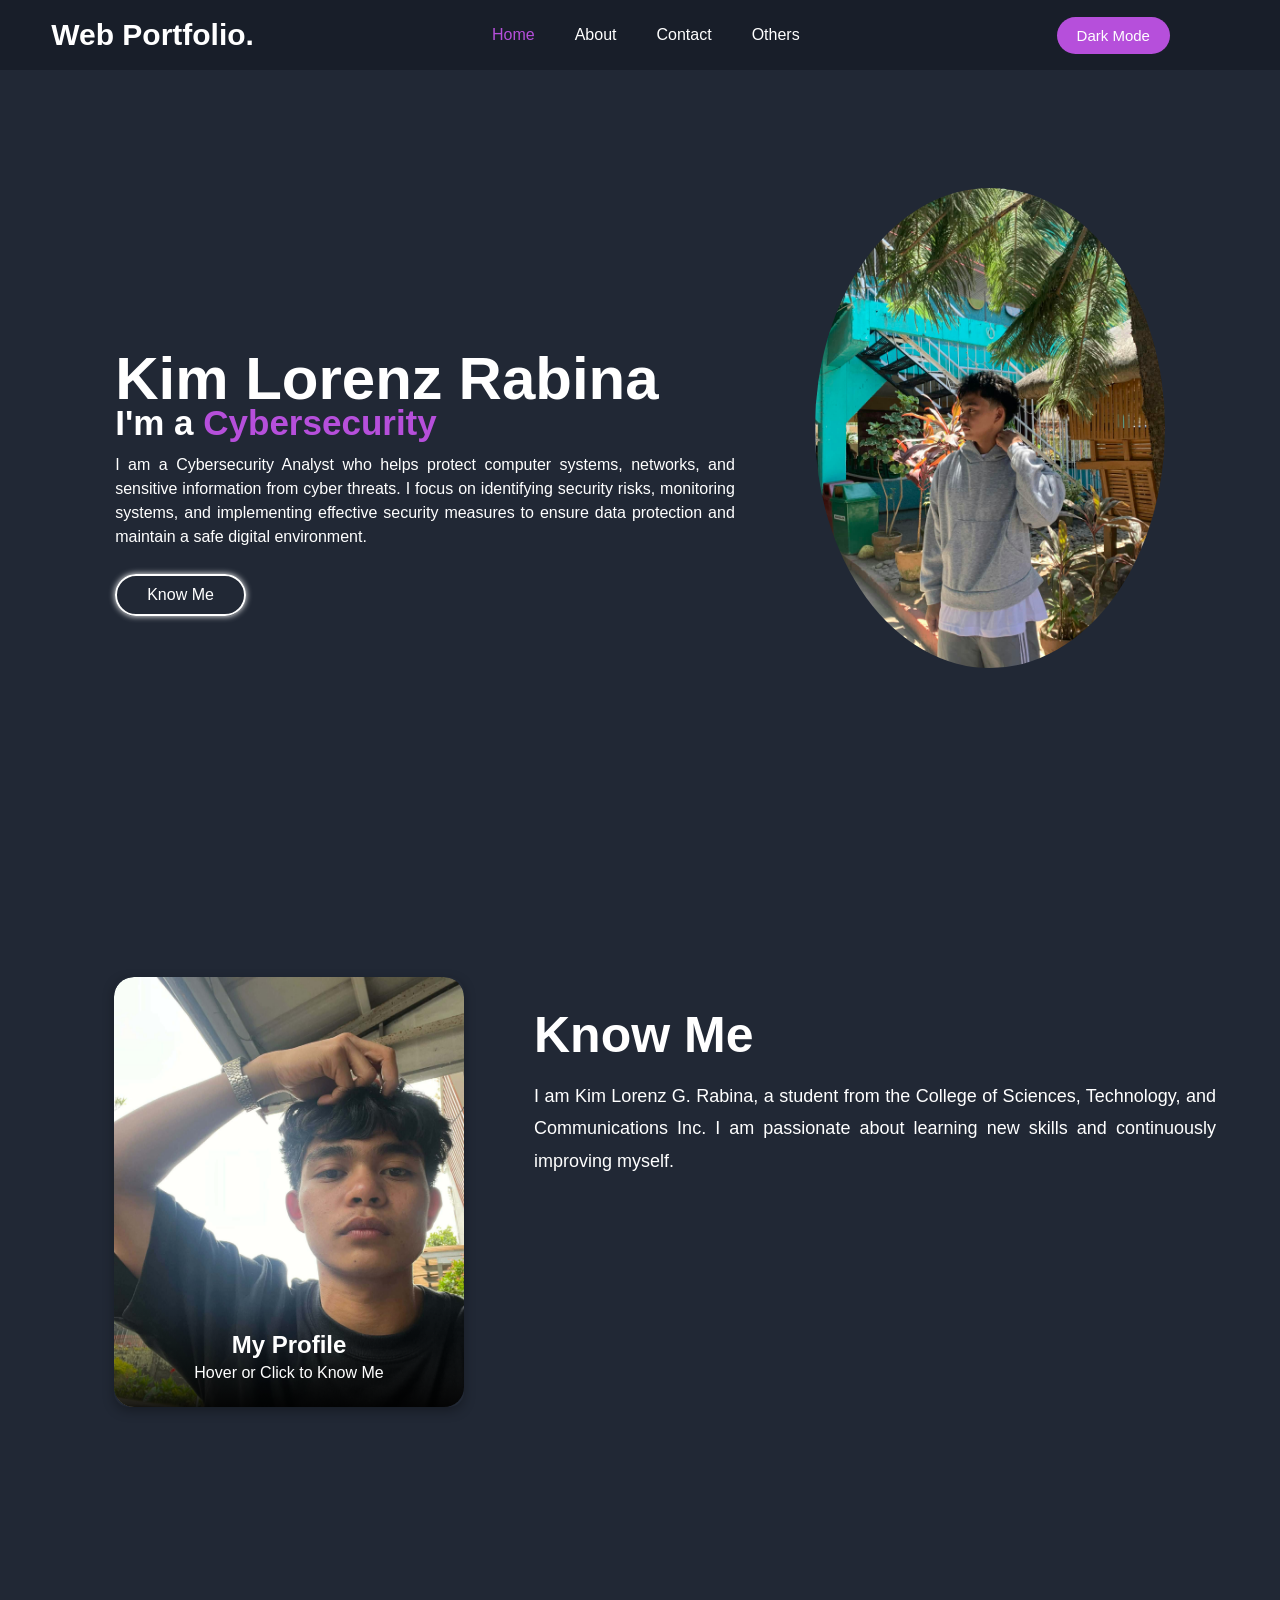
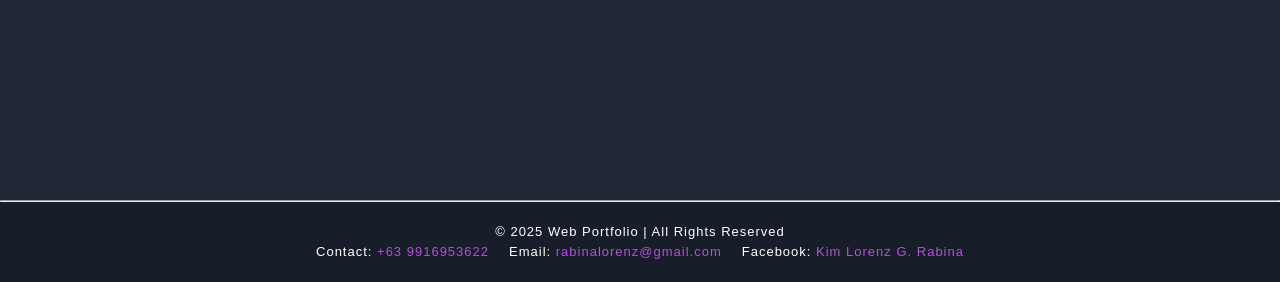
<file: index.html>
<!DOCTYPE html>
<html lang="en">
<head>
  <meta charset="UTF-8">
  <meta name="viewport" content="width=device-width, initial-scale=1.0">
  <title>Home</title>
  <link rel="stylesheet" href="style.css">
  <script src="script.js" defer></script>
</head>
<body>
    
<nav class="navbar">
  <a href="#" class="logo">Web Portfolio.</a>

  <div class="menu-toggle" id="menu-toggle">
    <span></span>
    <span></span>
    <span></span>
  </div>

  <ul class="nav-links" id="nav-links">
    <li><a href="index.html"class="active">Home</a></li>
    <li><a href="about.html">About</a></li>
    <li><a href="contact.html">Contact</a></li>
    <li><a href="others.html">Others</a></li>
  </ul>

  <div class="theme-container">
    <button id="theme-toggle">Dark Mode</button>
</div>
</nav> 

<section class="home">
  <div class="home-info">
    <h1>Kim Lorenz Rabina</h1>
    <h2>I'm a <span style="color: rgb(182, 79, 219);">Cybersecurity</span></h2>
    <p>I am a Cybersecurity Analyst who helps protect computer systems, networks, and sensitive information from cyber threats. I focus on identifying security risks, monitoring systems, and implementing effective security measures to ensure data protection and maintain a safe digital environment.</p>
    <div class="button">
      <a href="#know-me" class="btn">Know Me</a>
    </div>
  </div>

  <div class="image">
    <img src="delprado.jpg" alt="">
  </div>
</section>

<section id="know-me">

    <div class="text">
        <h1>Know Me</h1>
        <p>
            I am Kim Lorenz G. Rabina, a student from the
            College of Sciences, Technology, and Communications Inc.
            I am passionate about learning new skills and
            continuously improving myself.
        </p>
    </div>
    <div class="know-pic">
        <div class="flip-card" id="flip-card">
            <div class="flip-inner">
                
                <div class="flip-front">
                    <img src="picko2.jpg" alt="My Profile">

                    <div class="pic-overlay">
                        <h2>My Profile</h2>
                        <p>Hover or Click to Know Me</p>
                    </div>
                </div>
                
                <div class="flip-back">
                    <h2>Personal Information</h2>
                    <div class="info-list">
                        <p><strong>Name:</strong> Kim Lorenz G. Rabina</p>
                        <p><strong>Age:</strong> 19 Years Old</p>
                        <p><strong>Height:</strong> 5'6</p>
                        <p><strong>Weight:</strong> 60'Klg</p>
                        <p><strong>Course:</strong> BSIT</p>
                        <p><strong>Hobbies:</strong>V ball, Online Games</p>
                        <p><strong>Skills:</strong> Computer Skills</p>
                        <p><strong>Goal:</strong> Cybersecurity Analyst</p>
                        <p><strong>Personality:</strong> Kindness</p>
                    </div>
                    <p class="back-text">
                        "Learning Today, Leading Tomorrow."<br>"ANO TARA?"
                                                                  
                    </p>
                </div>
            </div>
        </div>
    </div>
</section>
<hr>

<footer class="footer">
  <p>© 2025 Web Portfolio | All Rights Reserved</p>
  <div class="contact-info">
    <p>Contact: <span style="color: rgb(182, 79, 219);">+63 9916953622</span></p>
    <p>Email: <span style="color:rgb(182, 79, 219);">rabinalorenz@gmail.com</span></p>
    <p>Facebook: <a href="https://www.facebook.com/kim.lorenz.g.rabina" target="_blank">Kim Lorenz G. Rabina</a></p>
  </div>
</footer>
</body>
</html>
</file>
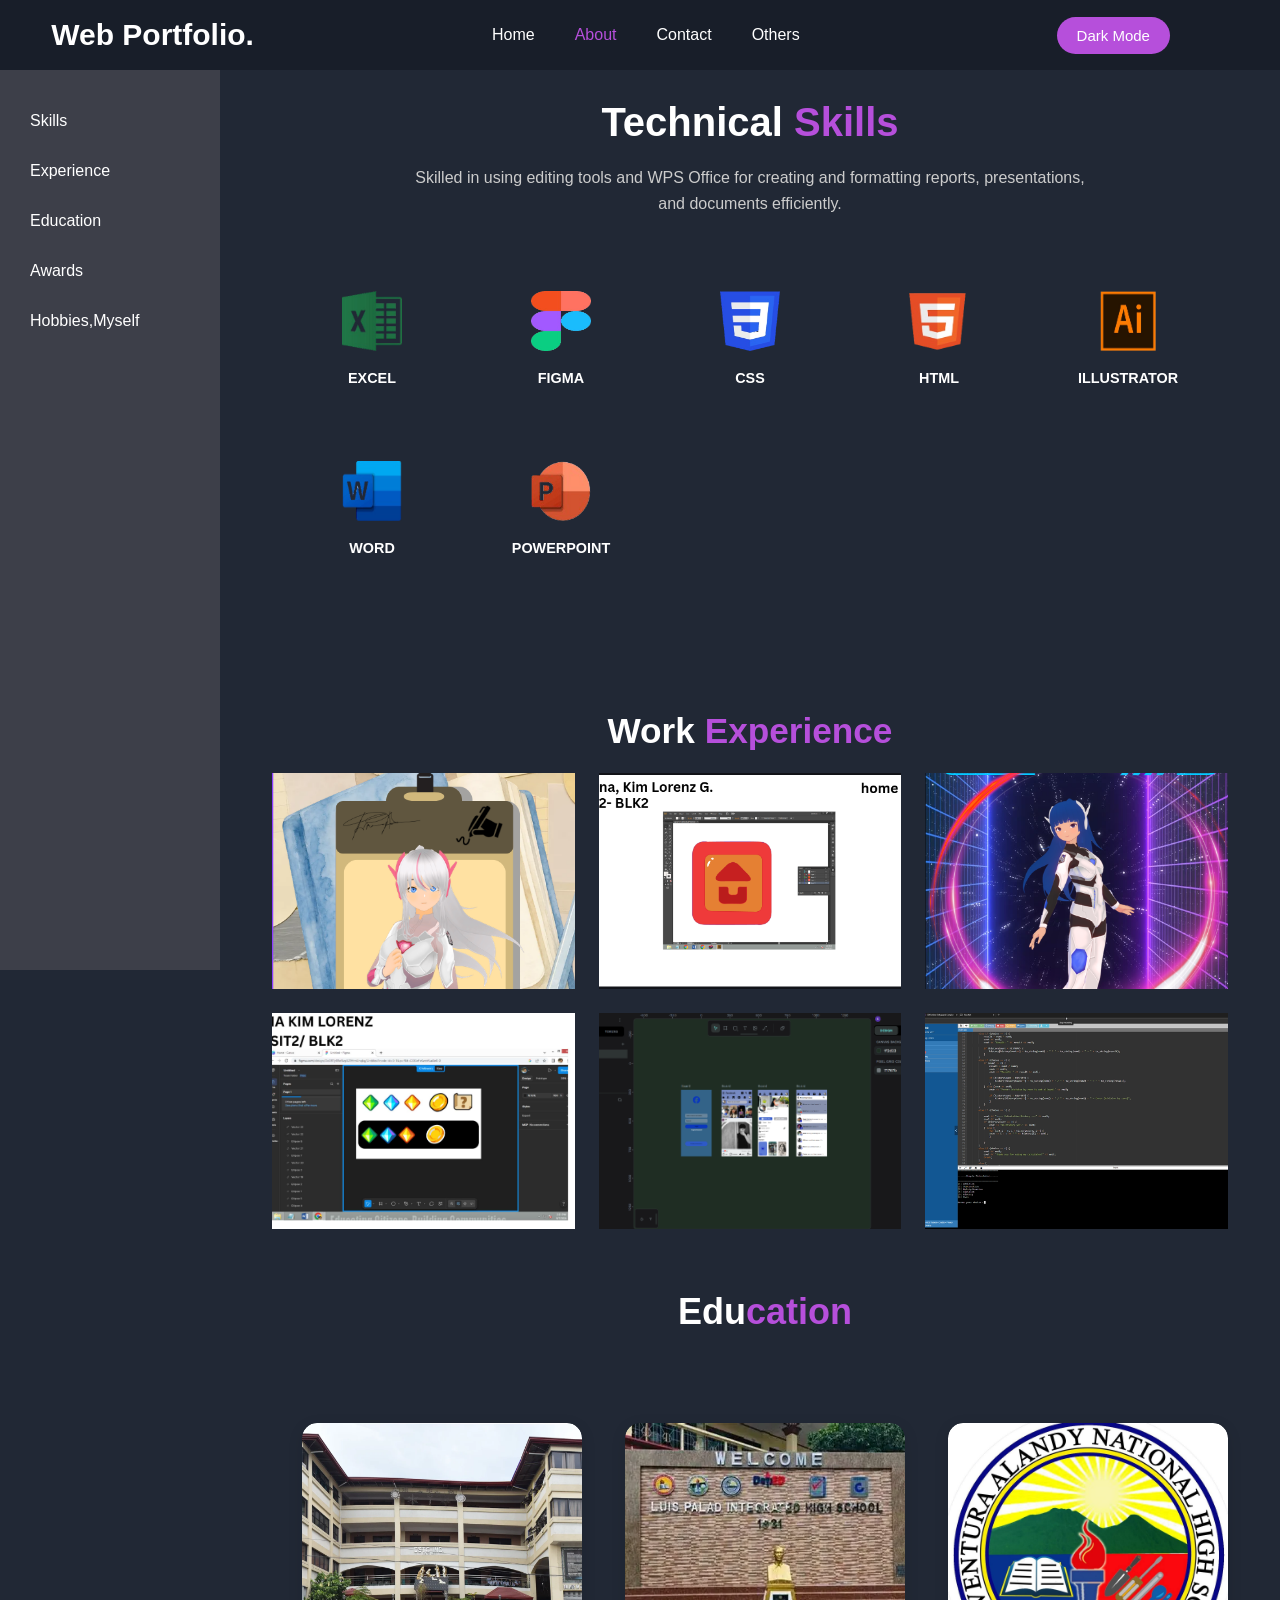
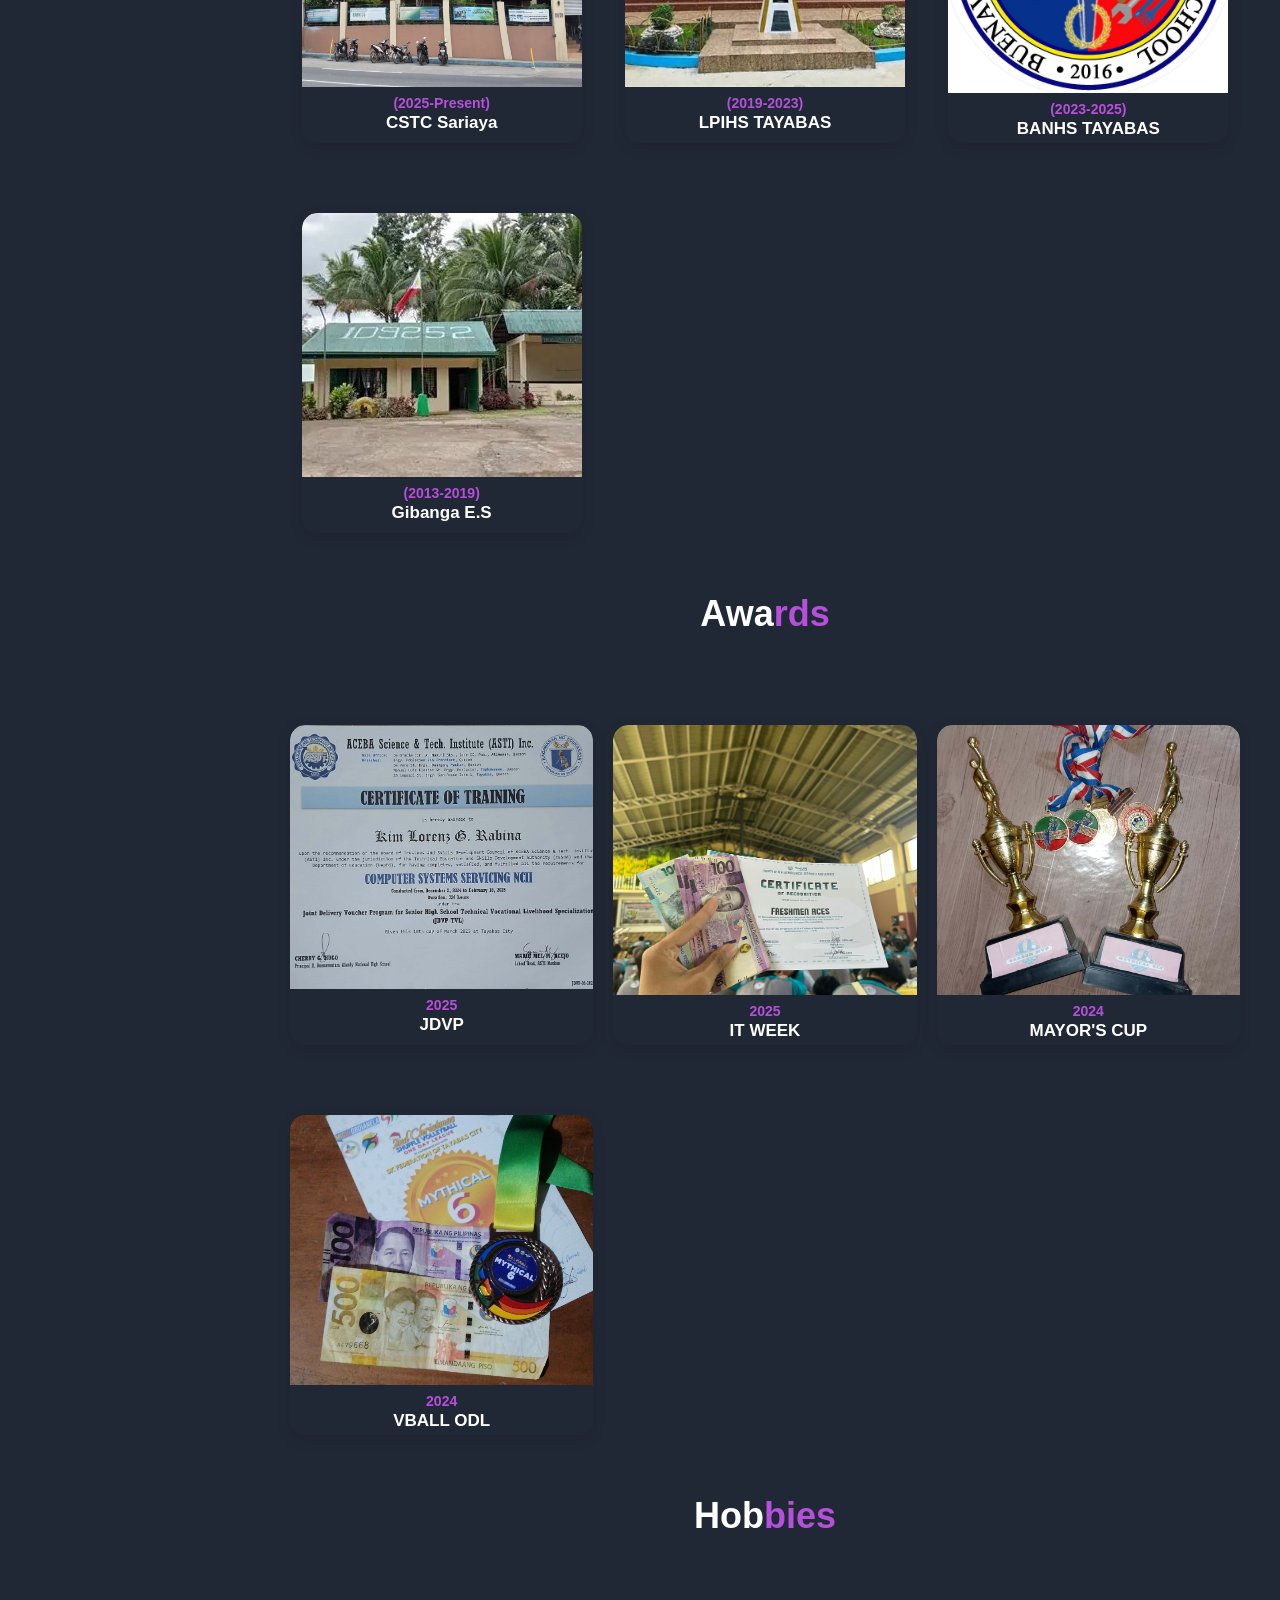
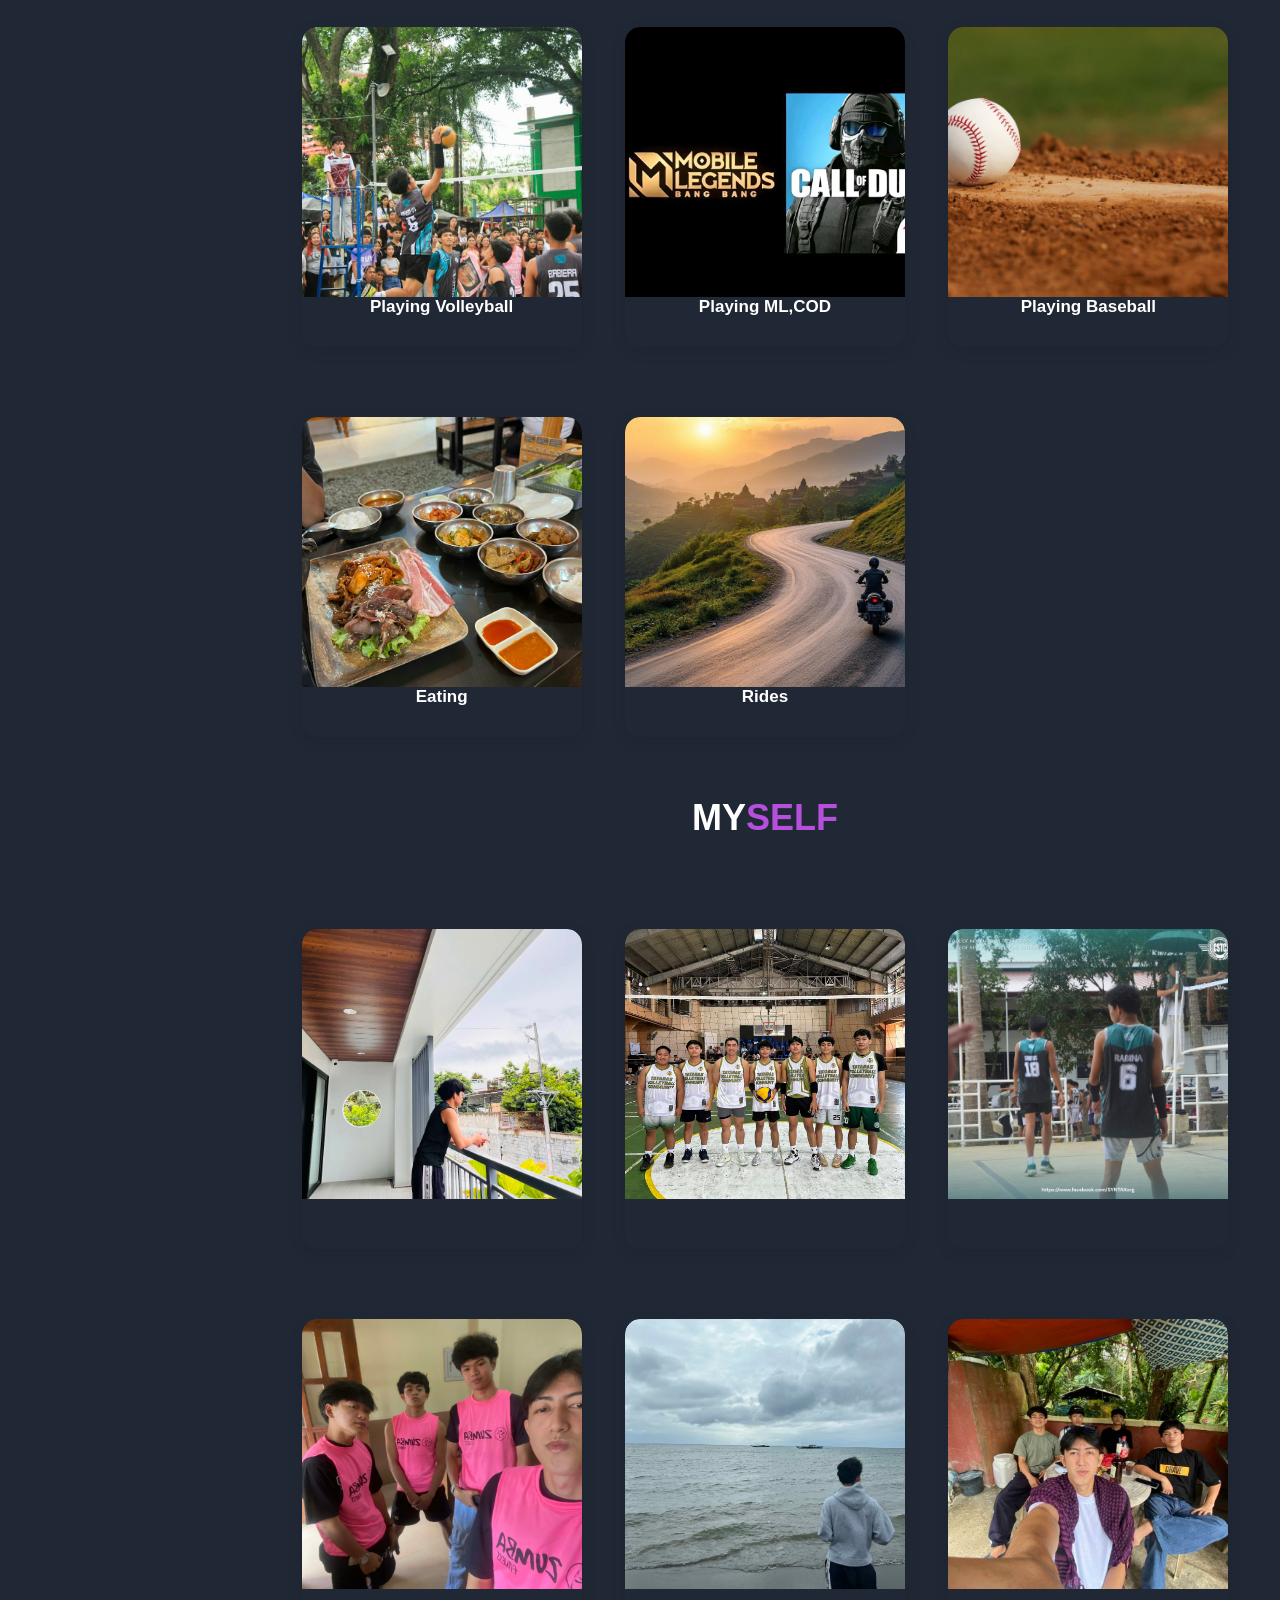
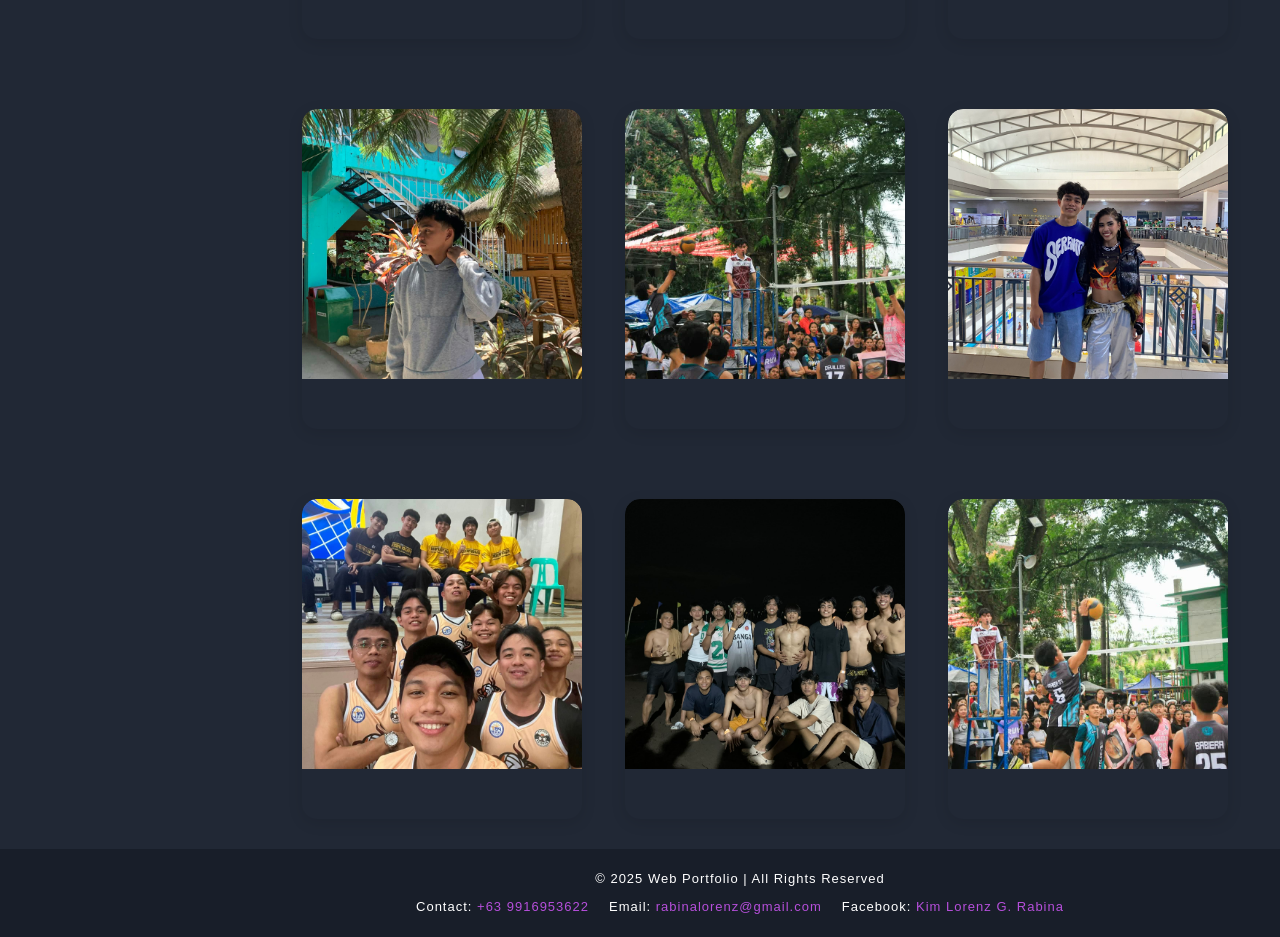
<file: about.html>
<!DOCTYPE html>
<html lang="en">
<head>
  <meta charset="UTF-8" />
  <meta name="viewport" content="width=device-width, initial-scale=1.0" />
  <title>About</title>
  <link rel="stylesheet" href="style.css" />
  <script src="script.js" defer></script>
</head>
<body>

  <!-- Top Navbar -->
  <nav class="navbar">
    <a href="#" class="logo">Web Portfolio.</a>

    <div class="menu-toggle" id="menu-toggle">
      <span></span>
      <span></span>
      <span></span>
    </div>

    <ul class="nav-links" id="nav-links">
      <li><a href="index.html">Home</a></li>
      <li><a href="about.html" class="active">About</a></li>
      <li><a href="contact.html">Contact</a></li>
      <li><a href="others.html">Others</a></li>
    </ul>
     <div class="theme-container">
    <button id="theme-toggle">Dark Mode</button>
</div>
  </nav>

  <!-- Side Navbar -->
 <nav class="side-navbar" id="side-navbar">
  <div class="menu-toggle side-toggle" id="side-toggle">
    <span></span>
    <span></span>
    <span></span>
  </div>
  <ul>
    <li><a href="#skills">Skills</a></li>
    <li><a href="#worke">Experience</a></li>
    <li><a href="#educ">Education</a></li>
    <li><a href="#award">Awards</a></li>
    <li><a href="#hobbies">Hobbies,Myself</a></li>
    
  </ul>
</nav>


  <!-- Sections -->
  <section id="skills" class="t-skills">
    <h1>Technical <span style="color: rgb(182, 79, 219);">Skills</span></h1>
    <p>
      Skilled in using editing tools and WPS Office for creating and formatting reports, presentations, and documents efficiently.
    </p>

    <div class="skills">
      <div class="skill"><img src="excel.png" alt="excel" /><span>EXCEL</span></div>
      <div class="skill"><img src="figma.png" alt="FIGMA" /><span>FIGMA</span></div>
      <div class="skill"><img src="css.png" alt="CSS" /><span>CSS</span></div>
      <div class="skill"><img src="html.png" alt="HTML" /><span>HTML</span></div>
      <div class="skill"><img src="illustrator.png" alt="ILLUSTRATOR" /><span>ILLUSTRATOR</span></div>
      <div class="skill"><img src="word.png" alt="word" /><span>WORD</span></div>
      <div class="skill"><img src="ppt.png" alt="ppt" /><span>POWERPOINT</span></div>
      
      
    </div>
  </section>

  <section id="worke" class="work-exp">
    <h1>Work <span style="color: rgb(182, 79, 219);">Experience</span></h1>
    <div class="exp-container">
      <div class="exp-card"><img src="id.png.png" alt=""></div>
      <div class="exp-card"><img src="home.png.png" alt=""></div>
      <div class="exp-card"><img src="hero.png.png" alt=""></div>
      <div class="exp-card"><img src="icon.jpg" alt=""></div>
      <div class="exp-card"><img src="fb.png.png" alt=""></div>
      <div class="exp-card"><img src="calcu.png.png" alt=""></div>
    </div>
  </section>

  <section id="educ" class="education">
    <h1>Edu<span style="color: rgb(182, 79, 219);">cation</span></h1>
    <div class="edu-container">
      <div class="edu-card"><img src="cstc-bldg.webp" alt=""><h3>(2025-Present)</h3><h2>CSTC Sariaya</h2></div>
      <div class="edu-card"><img src="LP.webp" alt=""><h3>(2019-2023)</h3><h2>LPIHS TAYABAS</h2></div>
      <div class="edu-card"><img src="banhs.jpg" alt=""><h3>(2023-2025)</h3><h2>BANHS TAYABAS</h2></div>
      <div class="edu-card"><img src="gibanga.webp" alt=""><h3>(2013-2019)</h3><h2>Gibanga E.S</h2></div>
    </div>
  </section>

  <section id="award" class="award-sec">
    <h1>Awa<span style="color: rgb(182, 79, 219);">rds</span></h1>
    <div class="award-container">
      <div class="award-card"><img src="jdvp.jpg" alt=""><h3>2025</h3><h2>JDVP</h2></div>
      <div class="award-card"><img src="itweek.jpg" alt=""><h3>2025</h3><h2>IT WEEK </h2></div>
      <div class="award-card"><img src="medal.jpg" alt=""><h3>2024</h3><h2>MAYOR'S CUP</h2></div>
      <div class="award-card"><img src="award ko.webp" alt=""><h3>2024</h3><h2>VBALL ODL</h2></div>
    </div>
  </section>

  <section id="hobbies" class="hobbies-sec">
    <h1>Hob<span style="color: rgb(182, 79, 219);">bies</span></h1>
    <div class="hobbies-container">
      <div class="hobbies-card"><img src="V.jpg" alt=""><h2>Playing Volleyball</h2></div>
      <div class="hobbies-card"><img src="ml,cod.png" alt=""><h2>Playing ML,COD</h2></div>
      <div class="hobbies-card"><img src="baseball.jpg" alt=""><h2>Playing Baseball</h2></div>
      <div class="hobbies-card"><img src="eat.jpg" alt=""><h2>Eating</h2></div>
      <div class="hobbies-card"><img src="rides.jpg" alt=""><h2>Rides</h2></div>
    </div>
  </section>

  <section id="hobbies" class="hobbies-sec">
    <h1>MY<span style="color: rgb(182, 79, 219);">SELF</span></h1>
    <div class="hobbies-container">
      <div class="hobbies-card"><img src="lc.png.jpg" alt=""><h2></h2></div>
      <div class="hobbies-card"><img src="green.png" alt=""><h2></h2></div>
      <div class="hobbies-card"><img src="vball1.png.jpg" alt=""><h2></h2></div>
      <div class="hobbies-card"><img src="kups,png.jpg" alt=""><h2></h2></div>
      <div class="hobbies-card"><img src="sea.png.jpg" alt=""><h2></h2></div>
      <div class="hobbies-card"><img src="kups.png" alt=""><h2></h2></div>
      <div class="hobbies-card"><img src="delprado.jpg" alt=""><h2></h2></div>
      <div class="hobbies-card"><img src="lipad.png.jpg" alt=""><h2></h2></div>
      <div class="hobbies-card"><img src="gf.png.jpg" alt=""><h2></h2></div>
      <div class="hobbies-card"><img src="mayor.png.jpg" alt=""><h2></h2></div>
      <div class="hobbies-card"><img src="boy.jpg" alt=""><h2></h2></div>
      <div class="hobbies-card"><img src="V.jpg" alt=""><h2></h2></div>
    </div>
  </section>

  <footer class="footer-about">
    <p>© 2025 Web Portfolio | All Rights Reserved</p>
    <div class="contact-info-footer">
      <p>Contact: <span style="color: rgb(182, 79, 219);">+63 9916953622</span></p>
      <p>Email: <span style="color: rgb(182, 79, 219);">rabinalorenz@gmail.com</span></p>
      <p>Facebook: <a style="color: rgb(182, 79, 219);" href="https://www.facebook.com/kim.lorenz.g.rabina" target="_blank">Kim Lorenz G. Rabina</a></p>
    </div>
  </footer>

 
</body>
</html>
</file>
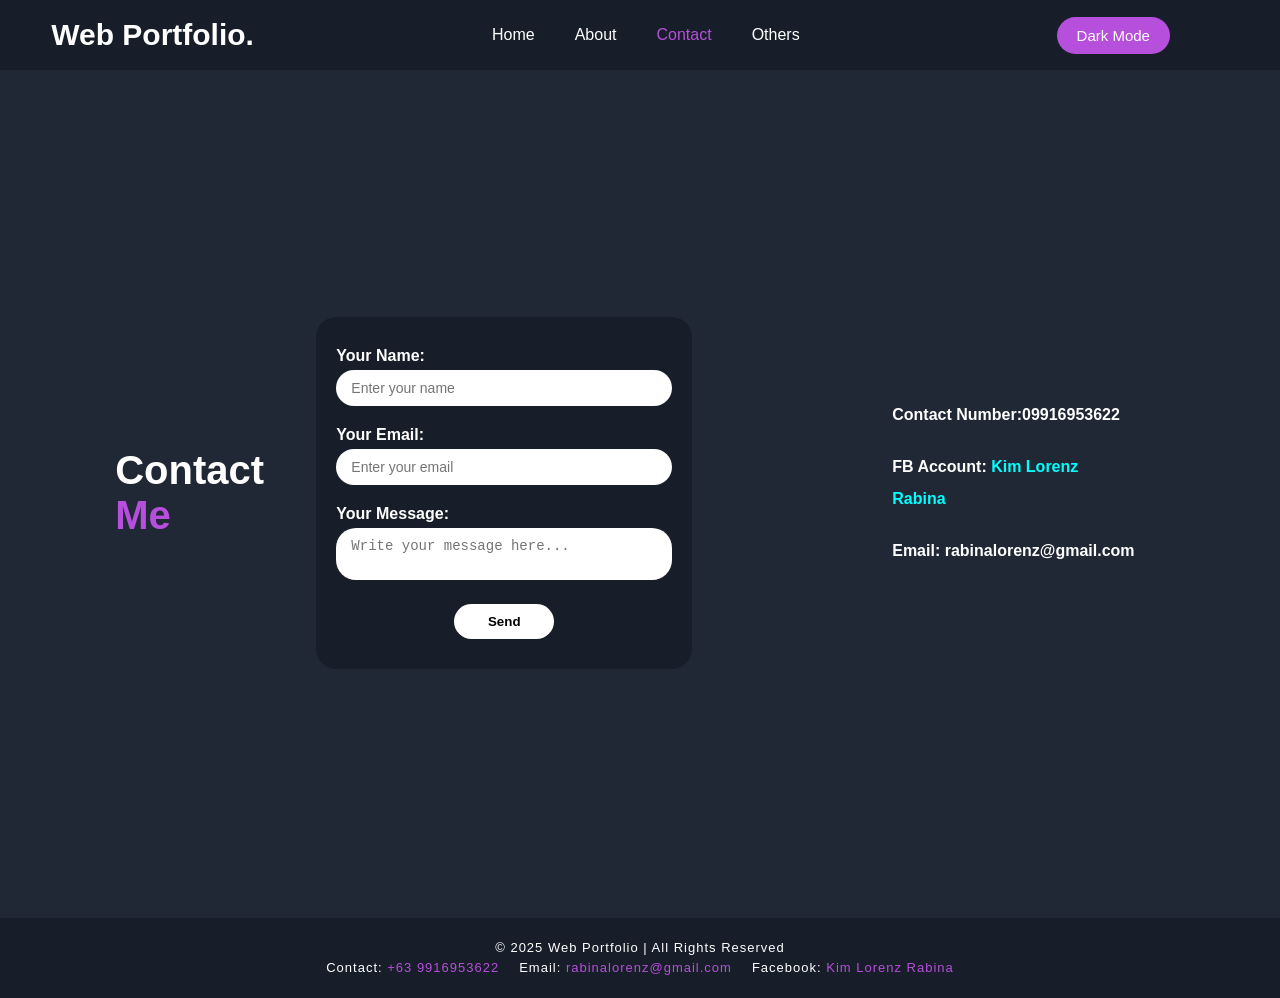
<file: contact.html>
<!DOCTYPE html>
<html lang="en">
<head>
    <meta charset="UTF-8">
    <meta name="viewport" content="width=device-width, initial-scale=1.0">
    <title>Contact</title>
    <link rel="stylesheet" href="style.css">
    <<script src="script.js" defer></script>
</head>
<body>
    
<nav class="navbar">
    <a href="#" class="logo">Web Portfolio.</a>

    <div class="menu-toggle" id="menu-toggle">
    <span></span>
    <span></span>
    <span></span>
  </div>

  <ul class="nav-links" id="nav-links">
        <li><a href="index.html">Home</a></li>
        <li><a href="about.html">About</a></li>
        <li><a href="contact.html"class="active">Contact</a></li>
        <li><a href="others.html">Others</a></li>
    </ul>
     <div class="theme-container">
    <button id="theme-toggle">Dark Mode</button>
</div>
</nav>

<section class="contact">
  <div class="contact-header">
    <h1>Contact <span style="color: rgb(182, 79, 219);">Me</span></h1>
  </div>

  <div class="contact-container">
    <form>
      <div class="contact-item">
        <label>Your Name:</label>
        <input type="text" placeholder="Enter your name" required>
      </div>

      <div class="contact-item">
        <label>Your Email:</label>
        <input type="email" placeholder="Enter your email" required>
      </div>

      <div class="contact-msg">
        <label>Your Message:</label>
        <textarea placeholder="Write your message here..." required></textarea>
      </div>

      <div class="contact-send">
        <button type="submit">Send</button>
      </div>
    </form>
  </div>


<div class="contact-in">
  <h3>Contact Number:09916953622</h3>
  <h3>FB Account: <a href="https://www.facebook.com/kim.lorenz.g.rabina" target="_blank"><span style="color: aqua;">Kim Lorenz Rabina</span></a></h3>
  <h3>Email: rabinalorenz@gmail.com</h3>
</div>

</section>

<footer class="footer">
  <p>© 2025 Web Portfolio | All Rights Reserved</p>
  <div class="contact-info">
  <p>Contact: <span style="color: rgb(182, 79, 219);">+63 9916953622</span></p>
  <p>Email: <span style="color: rgb(182, 79, 219);">rabinalorenz@gmail.com</span></p>
  <p>Facebook: <a href="https://www.facebook.com/kim.lorenz.g.rabina" target="_blank">Kim Lorenz Rabina</a></p>
  </div>
</footer>



</body>
</html>
</file>
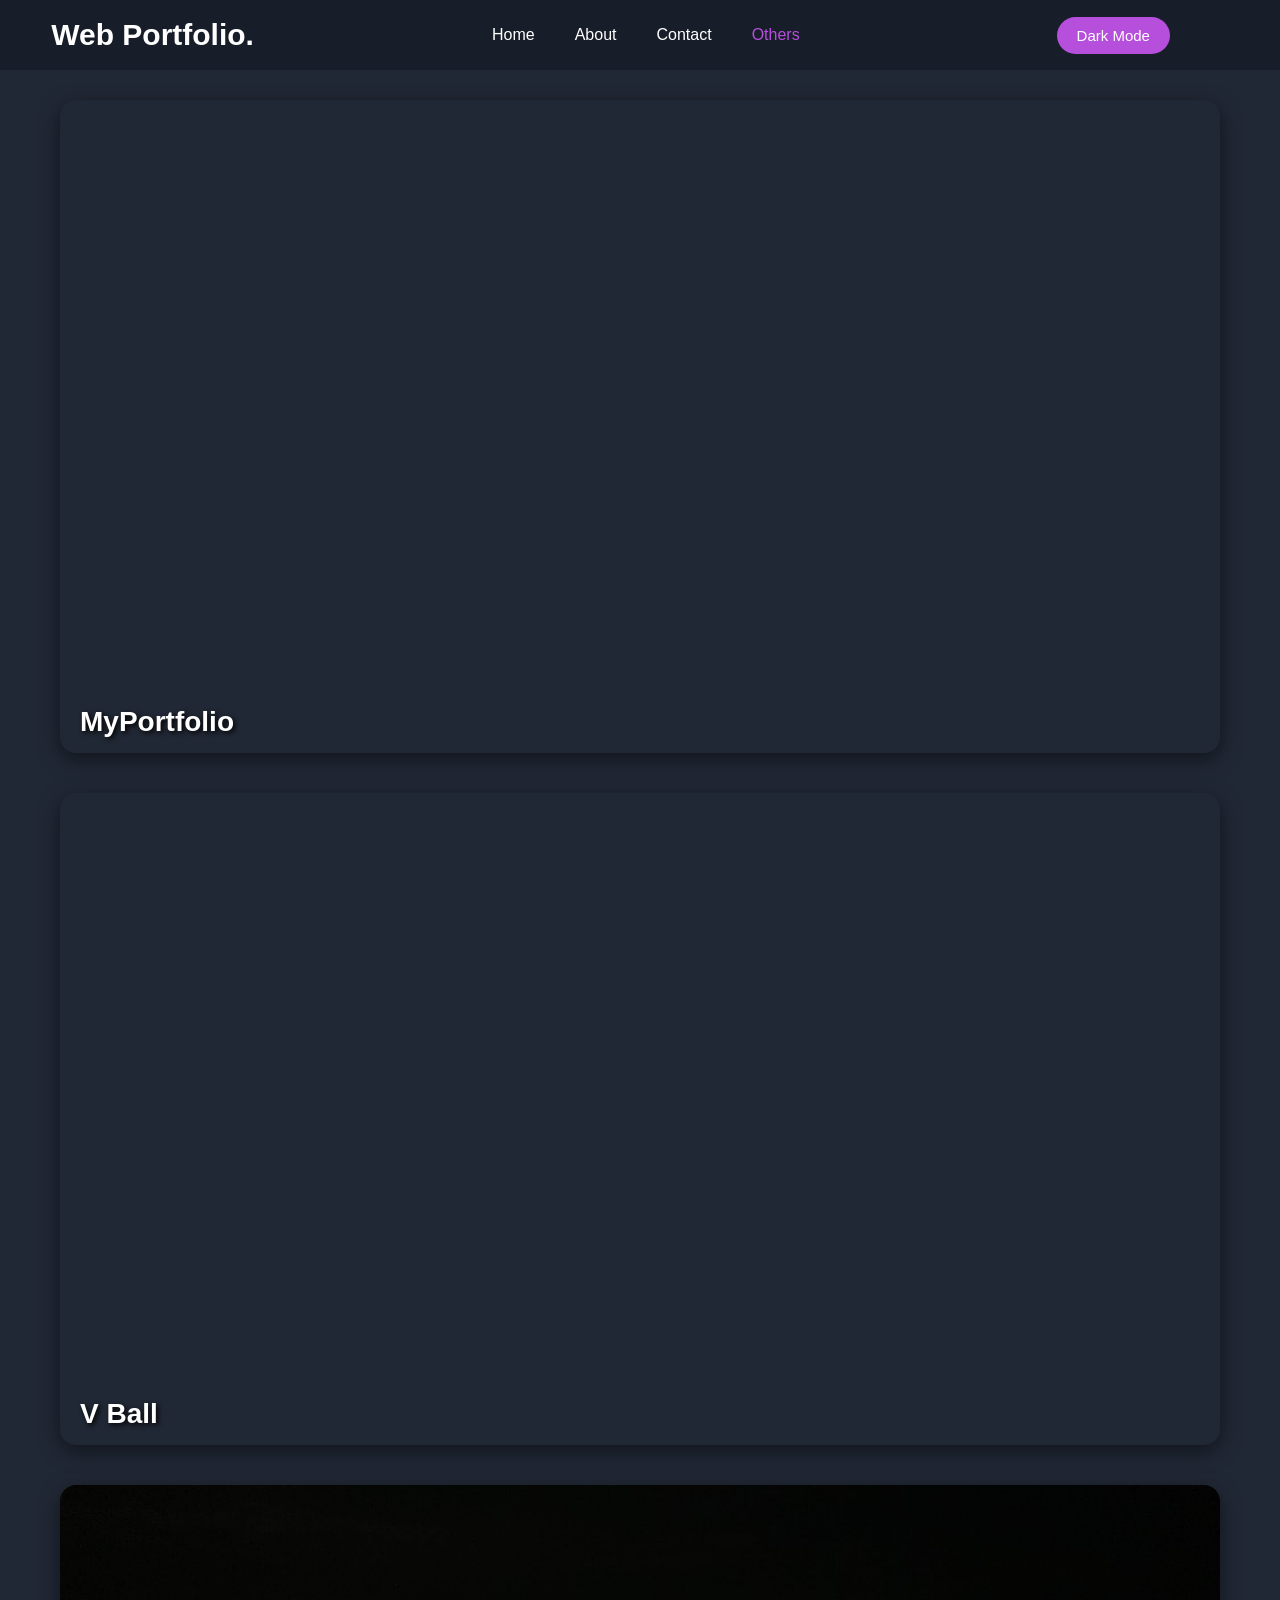
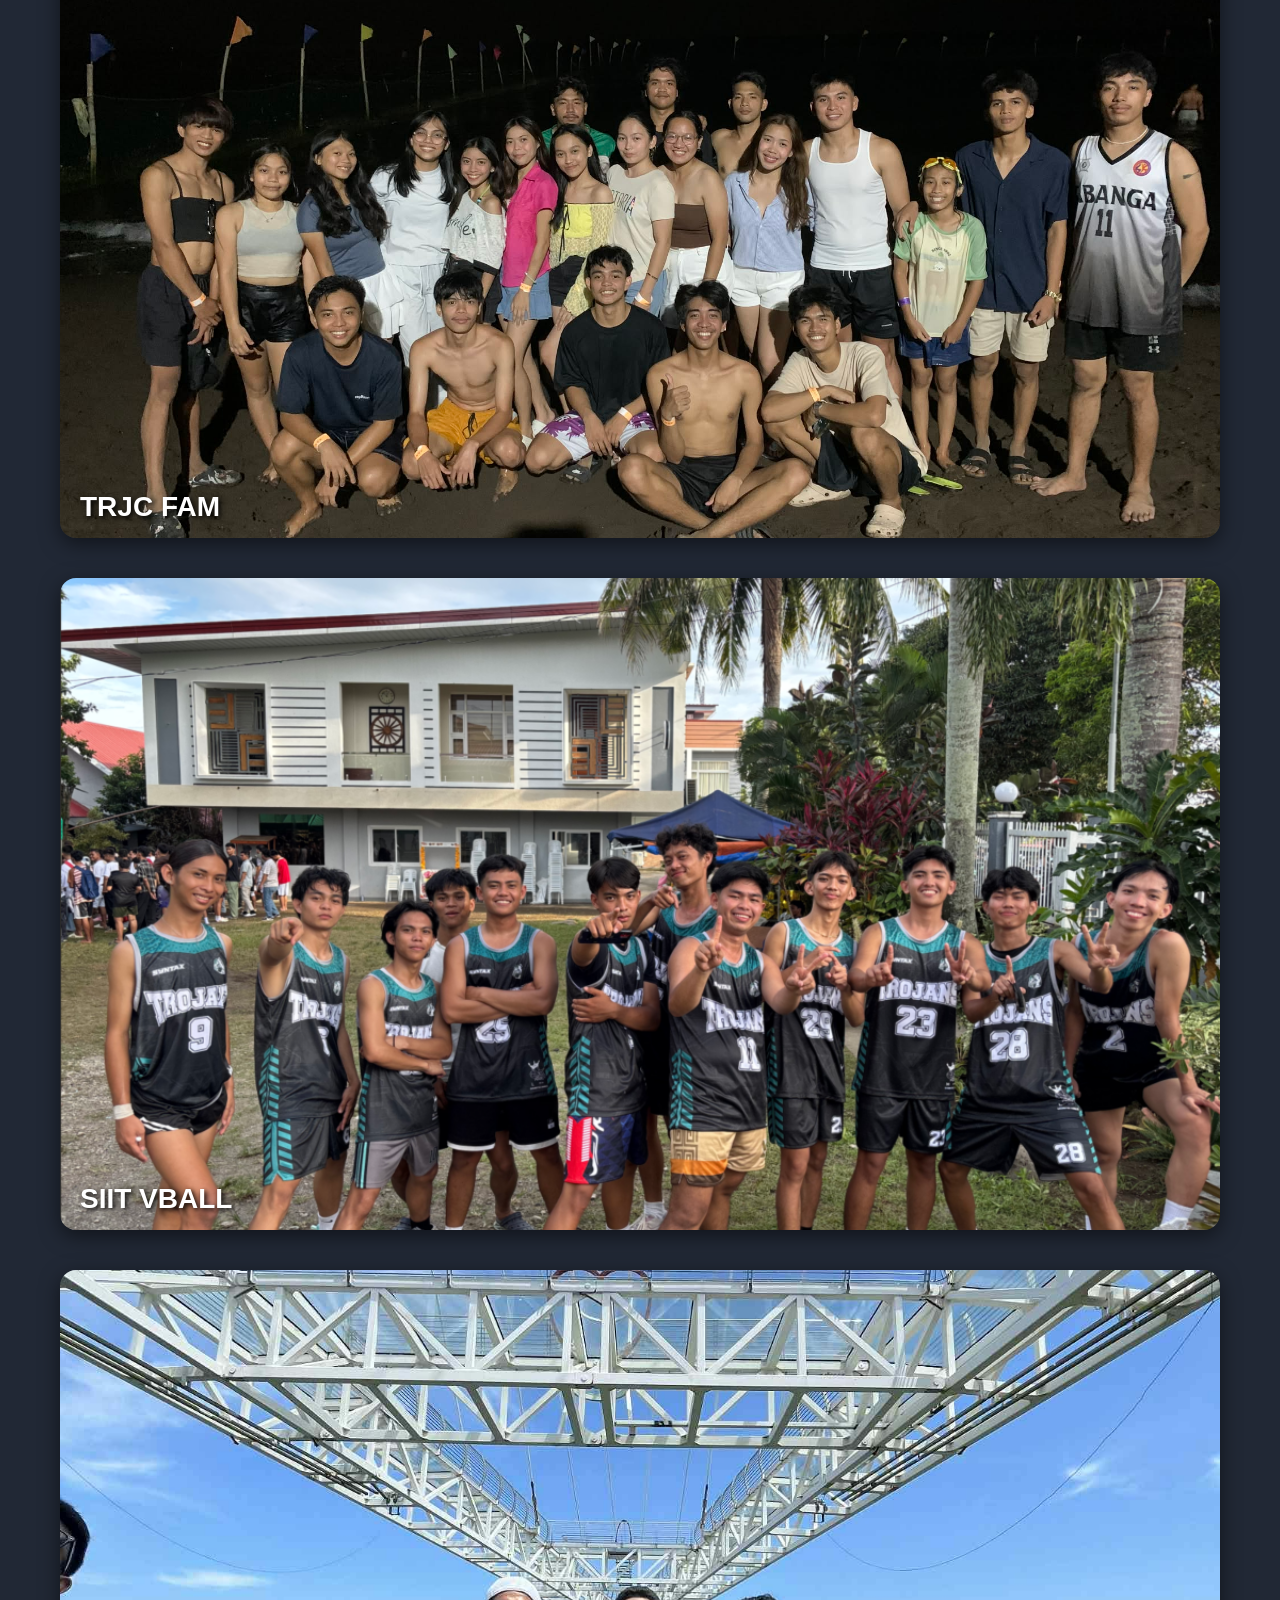
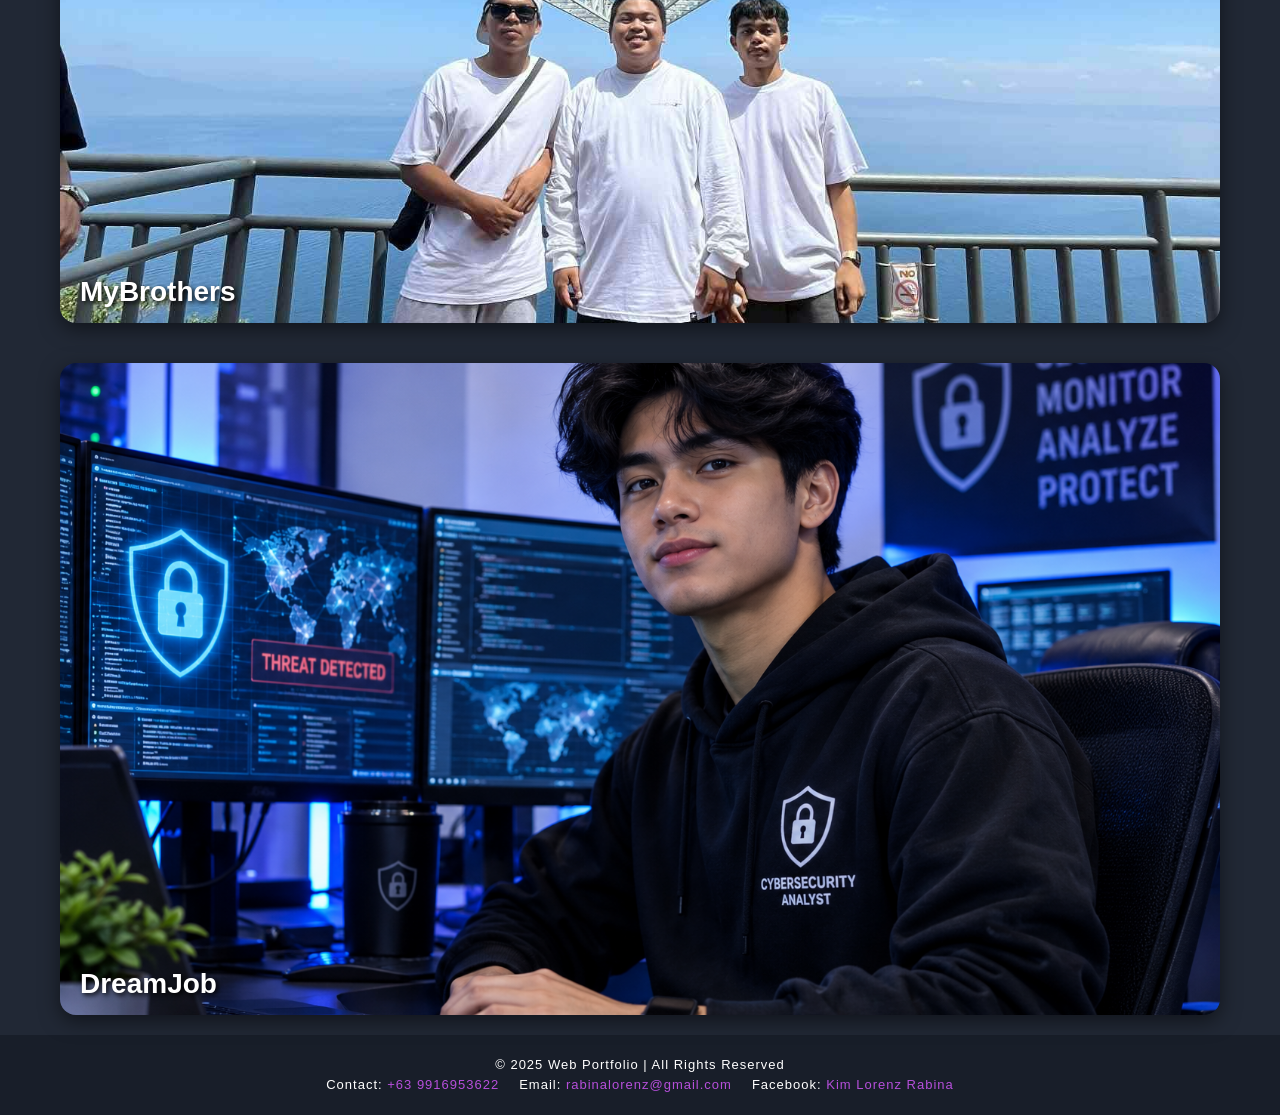
<file: Others.html>
<!DOCTYPE html>
<html lang="en">
<head>
    <meta charset="UTF-8">
    <meta name="viewport" content="width=device-width, initial-scale=1.0">
    <title>Projects</title>
    <link rel="stylesheet" href="style.css">
    <script src="script.js" defer></script>

    
</head>
<body>
    <nav class="navbar">
    <a href="#" class="logo">Web Portfolio.</a>

    <div class="menu-toggle" id="menu-toggle">
    <span></span>
    <span></span>
    <span></span>
  </div>

   <ul class="nav-links" id="nav-links">
        <li><a href="index.html">Home</a></li>
        <li><a href="about.html">About</a></li>
        <li><a href="contact.html">Contact</a></li>
        <li><a href="Others.html" class="active">Others</a></li>
    </ul>

     <div class="theme-container">
    <button id="theme-toggle">Dark Mode</button>
</div>
</nav>

<div class="wrap">


  <div class="projects">
     
    <div class="project ">
    <video src="web.mp4" autoplay muted loop playsinline></video>
      <h2>MyPortfolio</h2>
    </div>

    <div class="project ">
    <video src="vidko.mp4" autoplay muted loop playsinline></video>
      <h2>V Ball</h2>
    </div>
    
    <div class="project">
      <img src="trjc.jpg" alt="Project 3 preview">
      <h2>TRJC FAM</h2>
    </div>

    
    <div class="project">
      <img src="team.png" alt="Project 4 preview">
      <h2>SIIT VBALL</h2>
    </div>

    
    <div class="project">
      <img src="kuya.jpg" alt="Project 4 preview">
      <h2>MyBrothers</h2>
    </div>

    <div class="project">
      <img src="job.png" alt="Project 4 preview">
      <h2>DreamJob</h2>
    </div>

  </div>
</div>

<footer class="footer">
  <p>© 2025 Web Portfolio | All Rights Reserved</p>
  <div class="contact-info">
  <p>Contact: <span style="color: rgb(182, 79, 219);">+63 9916953622</span></p>
  <p>Email: <span style="color: rgb(182, 79, 219);">rabinalorenz@gmail.com</span></p>
  <p>Facebook: <a href="https://www.facebook.com/kim.lorenz.g.rabina" target="_blank">Kim Lorenz Rabina</a></p>
  </div>
</footer>


</body>

</html>
</file>
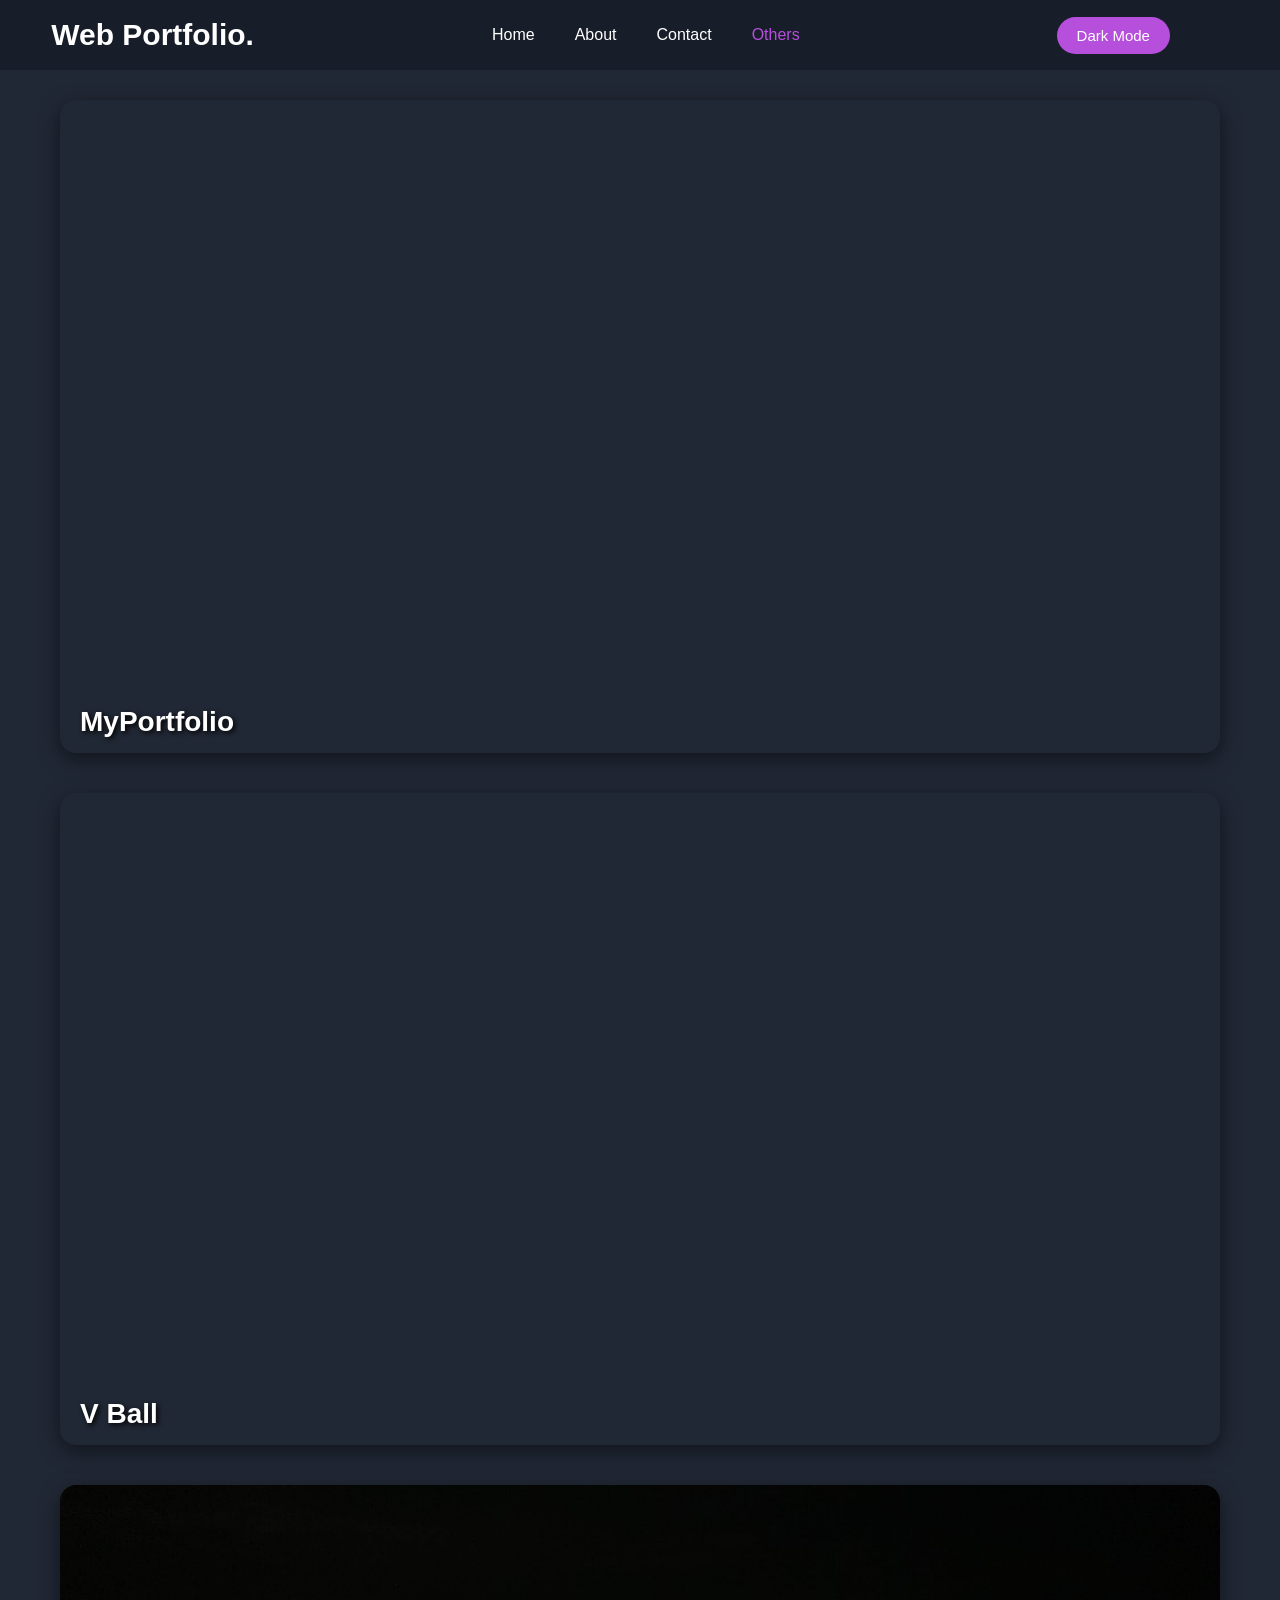
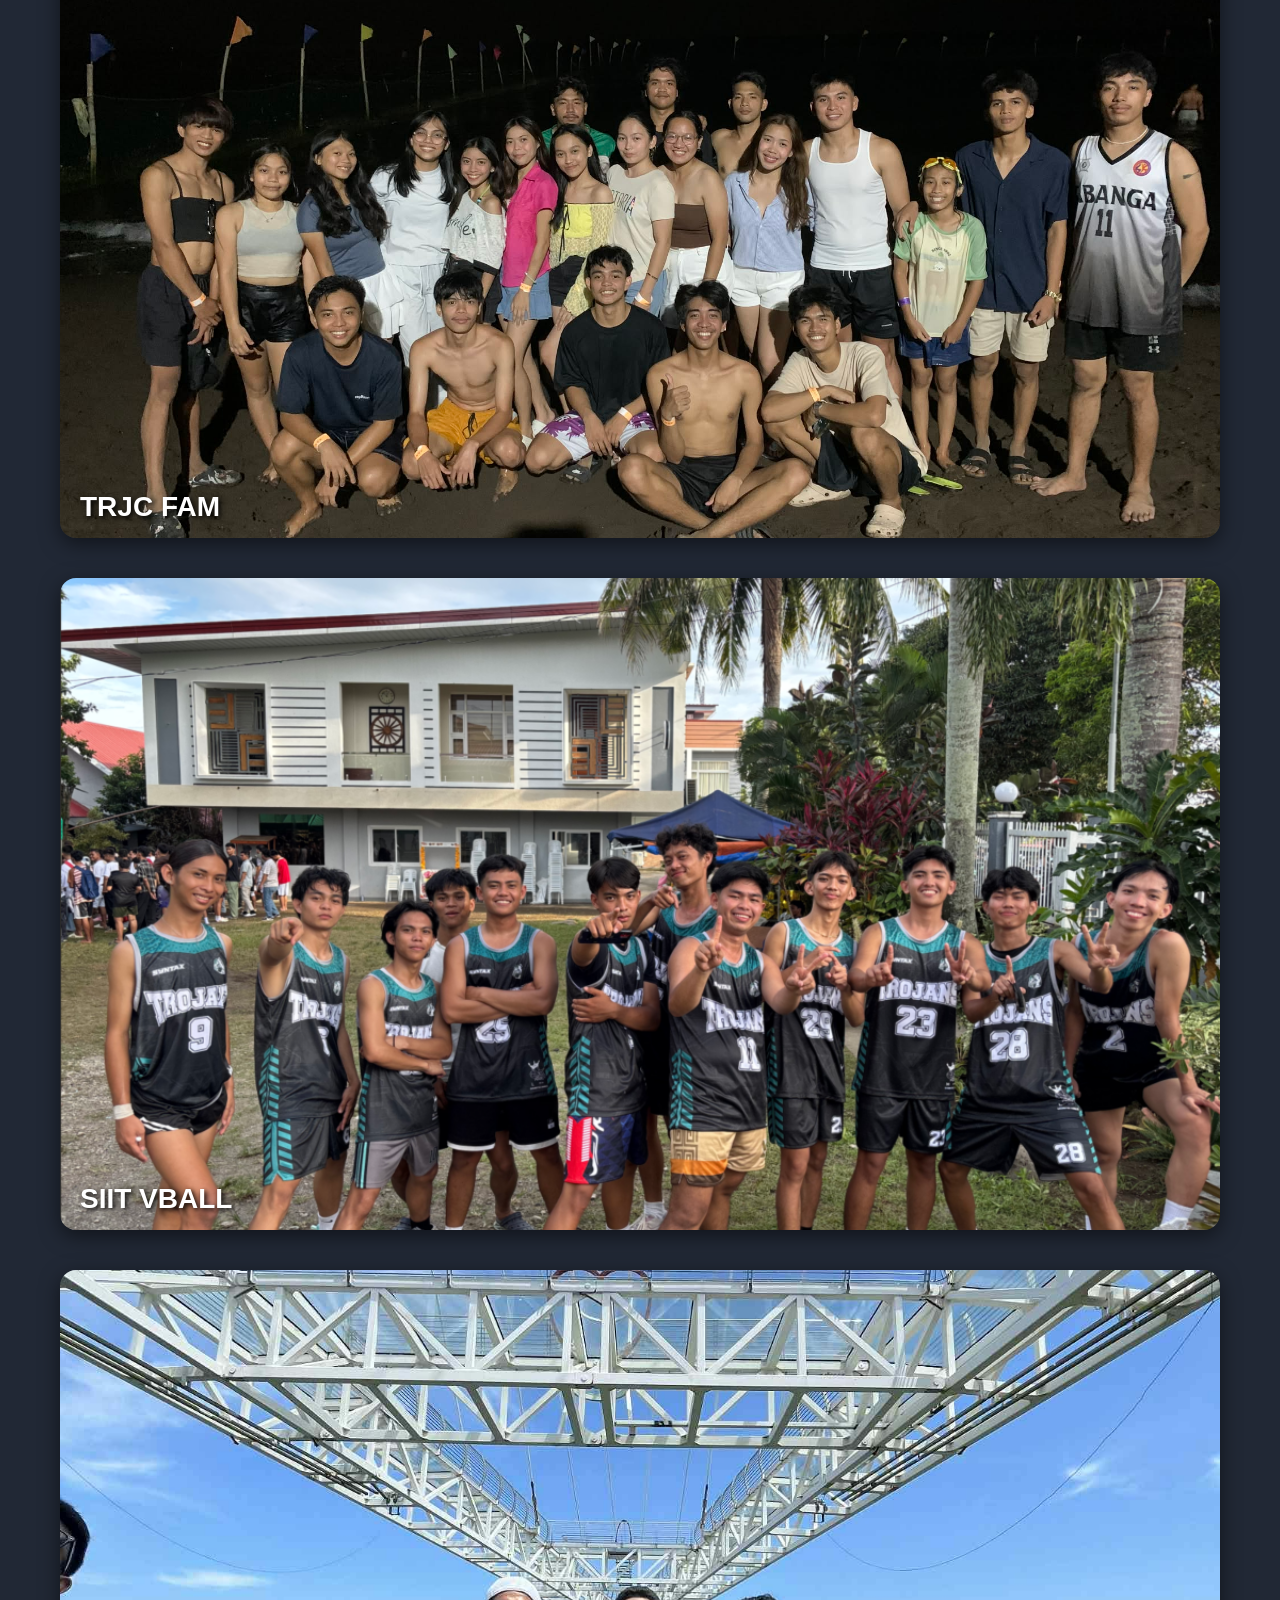
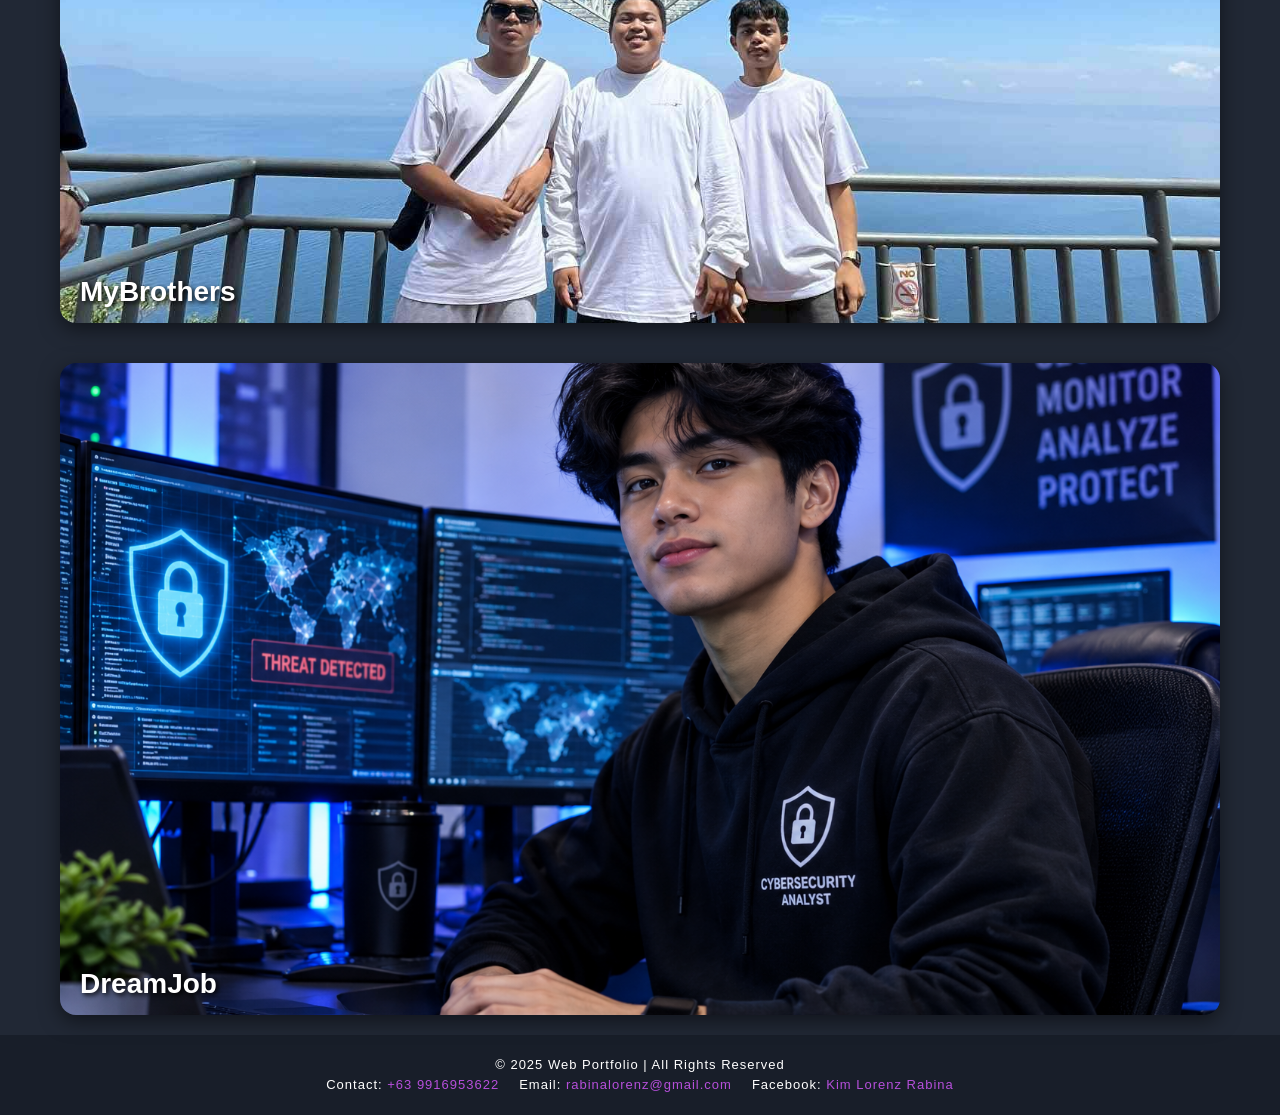
<file: others.html>
<!DOCTYPE html>
<html lang="en">
<head>
    <meta charset="UTF-8">
    <meta name="viewport" content="width=device-width, initial-scale=1.0">
    <title>Projects</title>
    <link rel="stylesheet" href="style.css">
    <script src="script.js" defer></script>

    
</head>
<body>
    <nav class="navbar">
    <a href="#" class="logo">Web Portfolio.</a>

    <div class="menu-toggle" id="menu-toggle">
    <span></span>
    <span></span>
    <span></span>
  </div>

   <ul class="nav-links" id="nav-links">
        <li><a href="index.html">Home</a></li>
        <li><a href="about.html">About</a></li>
        <li><a href="contact.html">Contact</a></li>
        <li><a href="Others.html" class="active">Others</a></li>
    </ul>

     <div class="theme-container">
    <button id="theme-toggle">Dark Mode</button>
</div>
</nav>

<div class="wrap">


  <div class="projects">
      
    <div class="project ">
    <video src="web.mp4" autoplay muted loop playsinline></video>
      <h2>MyPortfolio</h2>
    </div>

    <div class="project ">
    <video src="vidko.mp4" autoplay muted loop playsinline></video>
      <h2>V Ball</h2>
    </div>
    
    <div class="project">
      <img src="trjc.jpg" alt="Project 3 preview">
      <h2>TRJC FAM</h2>
    </div>

    
    <div class="project">
      <img src="team.png" alt="Project 4 preview">
      <h2>SIIT VBALL</h2>
    </div>

    
    <div class="project">
      <img src="kuya.jpg" alt="Project 4 preview">
      <h2>MyBrothers</h2>
    </div>

    <div class="project">
      <img src="job.png" alt="Project 4 preview">
      <h2>DreamJob</h2>
    </div>

  </div>
</div>

<footer class="footer">
  <p>© 2025 Web Portfolio | All Rights Reserved</p>
  <div class="contact-info">
  <p>Contact: <span style="color: rgb(182, 79, 219);">+63 9916953622</span></p>
  <p>Email: <span style="color: rgb(182, 79, 219);">rabinalorenz@gmail.com</span></p>
  <p>Facebook: <a href="https://www.facebook.com/kim.lorenz.g.rabina" target="_blank">Kim Lorenz Rabina</a></p>
  </div>
</footer>


</body>

</html>
</file>
<file: style.css>
/* Global Reset */
* {
  margin: 0;
  padding: 0;
  box-sizing: border-box;
}

html {
  scroll-behavior: smooth;
  scroll-padding-top: 80px; 
}

body {
  background-color: #212835;
  color: #fff;
  font-family: 'Poppins', sans-serif;
}

a {
  color: #fff;
  text-decoration: none;
}

/* Navbar */
.navbar {
  position: fixed;
  left: 0;
  top: 0;
  width: 100%;
  height: 70px;
  padding: 25px 4%;
  background-color: #181e29;
  display: flex;
  justify-content: space-between;
  align-items: center;
  z-index: 100;
}

.navbar .logo {
  font-size: 30px;
  font-weight: 700;
}

.navbar ul {
  display: flex;
}

.navbar ul li {
  list-style: none;
  margin-left: 40px;
}

.navbar ul li a {
  font-weight: 500;
  transition: color 0.3s ease;
}

.navbar ul li a:hover,
.navbar ul li a.active {
  color: rgb(182, 79, 219);
}

/* Responsive Navbar */
.menu-toggle {
  display: none;
  flex-direction: column;
  justify-content: space-between;
  width: 26px;
  height: 20px;
  cursor: pointer;
}

.menu-toggle span {
  display: block;
  height: 3px;
  width: 100%;
  background: #fff;
  border-radius: 5px;
  transition: all 0.3s ease;
}

.menu-toggle.active span:nth-child(1) {
  transform: rotate(45deg) translate(5px, 5px);
}
.menu-toggle.active span:nth-child(2) {
  opacity: 0;
}
.menu-toggle.active span:nth-child(3) {
  transform: rotate(-45deg) translate(5px, -5px);
}

/* Make nav responsive */
@media (max-width: 900px) {
  .menu-toggle {
    display: flex;
  }

  .navbar ul {
    position: absolute;
    top: 70px;
    left: 0;
    width: 100%;
    background-color: #181e29;
    flex-direction: column;
    align-items: center;
    justify-content: flex-start;
    gap: 20px;
    padding: 20px 0;
    max-height: 0;
    overflow: hidden;
    transition: max-height 0.4s ease, opacity 0.3s ease;
    opacity: 0;
  }

  .navbar ul.active {
    max-height: 300px; 
    opacity: 1;
  }

  .navbar ul li {
    margin: 0;
  }

  .navbar ul li a {
    font-size: 20px;
  }
}

/* Home Section */
.home {
  display: flex;
  align-items: center;
  justify-content: space-between;
  height: 100vh;
  padding: 60px 9% 0;
}

.home-info h1 {
  font-size: 60px;
}

.home-info h2 {
  font-size: 35px;
  margin-top: -10px;
}

.home-info p {
  font-size: 16px;
  margin: 10px 0 25px;
  line-height: 1.5;
  text-align: justify;
}

.btn {
  display: inline-block;
  padding: 10px 30px;
  border: 2px solid #fff;
  border-radius: 40px;
  box-shadow: 0 0 6px;
  font-size: 16px;
  text-decoration: none;
  transition: all 0.3s ease;
}

.btn:hover {
  background: transparent;
  color: rgb(182, 79, 219);
  box-shadow: none;
}

.image img {
  width: 350px;
  height: 480px;
  margin-top: -100px;
  margin-left: 80px;
  border-radius: 50%;
}


@media (max-width: 1000px) {
  .home {
    flex-direction: column;
    text-align: center;
    justify-content: flex-start;
    align-items: center;
    padding: 120px 5% 60px;
    height: auto;
    gap: 30px; 
  }


  .home-info {
    order: 1;
    margin-bottom: 10px;
    width: 100%;
  }

  .home-info h1 {
    font-size: 42px;
    margin-bottom: 10px;
  }

  .home-info h2 {
    font-size: 26px;
    margin-bottom: 15px;
  }

  .home-info p {
    font-size: 16px;
    line-height: 1.6;
    margin-bottom: 20px;
    text-align: justify;
  }

 
  .home-info .button {
    display: flex;
    justify-content: center;
    width: 100%;
    margin-top: 10px;
  }

  .home-info .button .btn {
    padding: 10px 28px;
    font-size: 16px;
    border-radius: 40px;
  }


  .image {
    order: 2;
    margin-top: 25px;
  }

  .image img {
    width: 260px;
    height: auto;
    border-radius: 90%;
    margin: 0 auto;
    display: block;

   
    margin-top: 0 !important;
    margin-left: 0 !important;
  }
}


#know-me {
  padding: 90px 5%;
  min-height: 100vh;
}

#know-me .text p {
  color: #fff;
  font-size: 18px;
  line-height: 1.8;
  margin-left: 470px;
  text-align: justify;
}

#know-me .text h1 {
  color: #fff;
  font-size: 50px;
  line-height: 1.8;
  margin-left: 470px;
  text-align: justify;
}

.know-pic {
  width: 300px;
  height: 360px;
  overflow: hidden;
  border-radius: 15px;
  box-shadow: 0 4px 12px rgba(0, 0, 0, 0.3);
  transition: transform 0.3s ease;
  margin-top: -200px;
  margin-left: 50px;
}

.know-pic img {
  width: 100%;
  height: 100%;
  object-fit: cover;
  transition: transform 0.4s ease, filter 0.4s ease;
}

.know-pic:hover img {
  transform: scale(1.1);
  filter: brightness(1.2);
}

.rbutton{
  margin-left: 470px;
  margin-top: -150px;
}


/* PROFILE FLIP CARD */

.know-pic {
    perspective: 1000px;
    width: 350px;
    height: 430px;
    flex-shrink: 0;
}

.flip-card {
    width: 100%;
    height: 100%;
    background: transparent;
    border: none;
    padding: 0;
    cursor: pointer;
    perspective: 1000px;
    text-align: left;
}

.flip-inner {
    position: relative;
    width: 100%;
    height: 100%;
    transform-style: preserve-3d;
    transition: transform 0.8s ease;
}


.flip-card:hover .flip-inner,
.flip-card.is-flipped .flip-inner {
    transform: rotateY(180deg);
}


.flip-front,
.flip-back {
    position: absolute;
    width: 100%;
    height: 100%;
    border-radius: 20px;
    overflow: hidden;
    backface-visibility: hidden;
    -webkit-backface-visibility: hidden;
}


.flip-front img {
    width: 100%;
    height: 100%;
    object-fit: cover;
    border-radius: 20px;
}

.pic-overlay {
    position: absolute;
    bottom: 0;
    width: 100%;
    padding: 25px 15px;
    text-align: center;
    color: white;
    background: linear-gradient(
        transparent,
        rgba(0,0,0,0.9)
    );
}

.pic-overlay h2 {
    color: white;
    margin-bottom: 5px;
}

.pic-overlay p {
    color: white;
}

/* BACK */
.flip-back {
    background: linear-gradient(
        135deg,
        #202632,
        #352044
    );

    color: white;
    transform: rotateY(180deg);
    padding: 25px 20px;
    box-sizing: border-box;
    display: flex;
    flex-direction: column;
    justify-content: center;
    border: 2px solid rgb(182, 79, 219);
    box-shadow: 0 10px 30px rgba(0,0,0,0.3);
}

.flip-back h2 {
    text-align: center;
    color: rgb(205, 115, 235);
    margin-bottom: 20px;
}

.info-list p {
    font-size: 14px;
    margin: 10px 0;
    color: white;
}

.info-list strong {
    color: rgb(205, 115, 235);
}

.back-text {
    text-align: center;
    font-style: italic;
    font-size: 13px;
    margin-top: 15px;
    color: white;
}

/* MOBILE RESPONSIVE */
@media (max-width: 768px) {

    #know-me {
        flex-direction: column;
        gap: 30px;
    }

    .know-pic {
        width: 280px;
        height: 380px;
        max-width: 100%;
    }

}



@media (max-width: 1000px) {
  #know-me {
    display: flex;
    flex-direction: column;
    align-items: center;
    justify-content: flex-start;
    text-align: center;
    padding: 100px 5% 60px;
    gap: 30px;
  }

  .know-pic {
    order: 1;
    margin: 0;
     width: 100%;
    display: flex;
    justify-content: center;
  }

  .know-pic img {
    width: 260px;
    height: auto;
    border-radius: 10px;
    display: block;
  }

  
  #know-me .text {
    order: 2;
    margin: 0;
    width: 100%;
  }

  #know-me .text h1 {
    font-size: 38px;
    margin: 10px 0;
    line-height: 1.3;
    margin-left: 0 !important;
  }

  #know-me .text p {
    font-size: 16px;
    line-height: 1.6;
    text-align: justify;
    margin: 10px 0 20px;
    margin-left: 0 !important; 
  }

  .rbutton {
    order: 3;
    margin: 0;
    display: flex;
    justify-content: center;
    width: 100%;
  }

  .rbutton .btn {
    padding: 10px 28px;
    font-size: 16px;
    border-radius: 40px;
  }
}


.footer p {
  margin: 0;
  letter-spacing: 1px;
  line-height: 20px;
}

.footer {
  background-color: #181e29;
  color: #fff;
  text-align: center;
  padding: 20px 0;
  font-size: 13px;
}

.footer a {
  color:rgb(182, 79, 219) ;
  text-decoration: none;
}

.footer a:hover {
  text-decoration: underline;
}

.contact-info {
  display: flex;
  justify-content: center;
  gap: 20px;
  flex-wrap: wrap;
}

.contact-info p {
  margin: 0;
}





.side-navbar {
  width: 220px;
  height: 100vh;
  background-color: #3d3f49;
  padding: 20px;
  position: fixed;
  left: 0;
  top: 0;
  display: flex;
  flex-direction: column;
  justify-content: flex-start;
  margin-top: 70px;
}


.side-navbar ul {
  list-style: none;
  padding: 0;
  margin: 0;
  width: 100%;
}

.side-navbar ul li {
  margin: 12px 0;
}

.side-navbar ul li a {
  color: white;
  text-decoration: none;
  display: block;
  padding: 10px;
  border-radius: 8px;
  transition: 0.3s;
}

.side-navbar ul li a:hover,
.side-navbar ul li a.act {
  background-color: rgb(182, 79, 219);
  color: #1e1e2f;
}



.t-skills {
  text-align: center;
  padding: 100px 70px;
  margin-left: 220px;
}

.t-skills h1 {
  color: #ffffff;
  font-size: 2.5rem;
  margin-bottom: 20px;
}

.t-skills p {
  max-width: 700px;
  margin: 0 auto 50px;
  line-height: 1.6;
  color: #ccc;
}

.skills {
  display: grid;
  grid-template-columns: repeat(auto-fit, minmax(150px, 1fr));
  gap: 25px;
  justify-items: center;
}

.skill {
  border-radius: 10px;
  padding: 25px 15px;
  text-align: center;
  transition: transform 0.3s, box-shadow 0.3s;
  width: 130px;
}

.skill:hover {
  transform: translateY(-8px);
  box-shadow: 0 5px 15px rgb(195, 61, 236);
}

.skill img {
  width: 60px;
  height: 60px;
  margin-bottom: 10px;
}

.skill span {
  display: block;
  font-weight: 600;
  font-size: 0.9rem;
  color: #fff;
  margin-top: 5px;
}
.work-exp {
  margin-left: 220px;
  padding: 30px 50px;
  color: #fff;
  text-align: center;
}

.work-exp h1 {
  font-size: 2.2rem;
  margin-bottom: 20px;
}

.exp-container {
  display: grid;
  grid-template-columns: repeat(auto-fit, minmax(280px, 1fr));
  gap: 20px;
  justify-items: center;
}

.exp-card {
  width: 100%;
  max-width: 320px;
  height: 220px;
  padding: 2px;
  border-radius: 10px;
  color: #fff;
  text-align: left;
  transition: transform 0.3s ease;
}

.exp-card:hover {
   transform: translateY(-8px);
  box-shadow: 0 5px 15px rgb(195, 61, 236);
}


.exp-card img{
width: 100%;
  height: 100%;
  object-fit: cover; 
}


.education {
  margin-left: 250px;
  padding: 30px 40px;
  min-height: 90vh;
  text-align: center;
}

.education h1 {
  font-size: 36px;
  color: #fff;
  margin-bottom: 40px;
  text-align: center;
}

.edu-container {
  display: grid;
  grid-template-columns: repeat(auto-fit, minmax(240px, 1fr));
  gap: 20px;
  justify-items: center;
}

.edu-card {

  border-radius: 15px;
  overflow: hidden;
  box-shadow: 0 4px 15px rgba(0,0,0,0.1);
  transition: transform 0.3s ease, box-shadow 0.3s ease;
  width: 100%;
  max-width: 280px;
  height: 320px;
  display: flex;
  flex-direction: column;
  justify-content: flex-start;
  align-items: center;
  padding: 0;
  margin-top: 50px;
}

.edu-card:hover {
  transform: translateY(-5px);
  box-shadow: 0 8px 20px rgb(195, 61, 236);
}

.edu-card img {
  width: 100%;
  height: 270px;
  object-fit: cover;
  border-top-left-radius: 15px;
  border-top-right-radius: 15px;
  margin: 0;
}

.edu-card h3 {
  font-size: 14px;
  color: rgb(182, 79, 219);
  margin: 8px 0 2px;
}

.edu-card h2 {
  font-size: 17px;
  color: white;
  margin-bottom: 10px;
}



.award-sec {
  margin-left: 250px;
  padding: 30px 40px;
  min-height: 90vh;
  text-align: center;
}

.award-sec h1 {
  font-size: 36px;
  color: #fff;
  margin-bottom: 40px;
  text-align: center;
}

.award-container {
  display: grid;
  grid-template-columns: repeat(auto-fit, minmax(240px, 1fr));
  gap: 20px;
  justify-items: center;
}

.award-card {
  border-radius: 15px;
  overflow: hidden;
  box-shadow: 0 4px 15px rgba(0,0,0,0.1);
  transition: transform 0.3s ease, box-shadow 0.3s ease;
  width: 100%;
  max-width: 580px;
  height: 320px;
  display: flex;
  flex-direction: column;
  justify-content: flex-start;
  align-items: center;
  padding: 0;
    margin-top: 50px;
}

.award-card:hover {
  transform: translateY(-5px);
  box-shadow: 0 8px 20px rgb(182, 79, 219);
}

.award-card img {
  width: 100%;
  height: 270px;
  object-fit: cover;
  border-top-left-radius: 15px;
  border-top-right-radius: 15px;
  margin: 0;
}

.award-card h3 {
  font-size: 14px;
  color: rgb(182, 79, 219);
  margin: 8px 0 2px;
}

.award-card h2 {
  font-size: 17px;
  color: white;
  margin-bottom: 10px;
}

/*Hobbies*/

.hobbies-sec {
  margin-left: 250px;
  padding: 30px 40px;
  min-height: 90vh;
  text-align: center;
}

.hobbies-sec h1 {
  font-size: 36px;
  color: #fff;
  margin-bottom: 40px;
  text-align: center;
}

.hobbies-container {
  display: grid;
  grid-template-columns: repeat(auto-fit, minmax(240px, 1fr));
  gap: 20px;
  justify-items: center;
}

.hobbies-card {
  border-radius: 15px;
  overflow: hidden;
  box-shadow: 0 4px 15px rgba(0, 0, 0, 0.1);
  transition: transform 0.3s ease, box-shadow 0.3s ease;
  width: 100%;
  max-width: 280px;
  height: 320px;
  display: flex;
  flex-direction: column;
  justify-content: flex-start;
  align-items: center;
  padding: 0;
    margin-top: 50px;
}

.hobbies-card:hover {
  transform: translateY(-5px);
  box-shadow: 0 8px 20px rgb(182, 79, 219);
}

.hobbies-card img {
  width: 100%;
  height: 270px;
  object-fit: cover;
  border-top-left-radius: 15px;
  border-top-right-radius: 15px;
  margin: 0;
}

.hobbies-card h3 {
  font-size: 14px;
  color: rgb(182, 79, 219);
  margin: 8px 0 2px;
}

.hobbies-card h2 {
  font-size: 17px;
  color: white;
  margin-bottom: 10px;
}

.footer-about {
  background-color: #181e29;
  color: #fff;
  text-align: center;
  padding: 20px 0;
  font-size: 13px;
}

.footer-about p {
  margin: 0;
  letter-spacing: 1px;
  line-height: 20px;
  margin-left: 200px;
}

.footer-about a {
  color: rgb(182, 79, 219);
  text-decoration: none;
}

.footer-about a:hover {
  text-decoration: underline;
}


.contact-info-footer {
  display: flex;
  justify-content: center;
  gap: 20px;
  flex-wrap: wrap;
  margin-top: 8px;
    margin-left: 200px;
}

.contact-info-footer p {
  margin: 0;
}

/* Footer responsive */
@media (max-width: 700px) {
  .footer {
    font-size: 12px;
    padding: 25px 10px;
  }

  .contact-info {
    flex-direction: column;
    gap: 8px;
  }
}




.contact {
  display: flex;
  align-items: center;
  justify-content: space-between;
  height: 100vh;
  padding: 50px 9% 0;
}

.contact-header h1 {
  font-size: 40px;
}

.contact-container {
  background-color: #181e29;
  border-radius: 20px;
  height: auto;
  width: 400px;
  margin-right: 170px;
  padding: 30px 20px;
}

form {
  display: flex;
  flex-direction: column;
  align-items: center;
}

.contact-item,
.contact-msg {
  width: 100%;
  margin-bottom: 20px;
  text-align: left;
}

.contact-item label,
.contact-msg label {
  display: block;
  margin-bottom: 5px;
  font-weight: bold;
  color: #fff;
}

.contact-item input,
.contact-msg textarea {
  width: 100%;
  background-color: #ffffff;
  border: none;
  border-radius: 20px;
  padding: 10px 15px;
  font-size: 14px;
  color: #000;
  resize: none;
}

.contact-item input:focus,
.contact-msg textarea:focus {
  outline: 2px solid rgb(182, 79, 219);
}

.contact-send button {
  background-color: #ffffff;
  border: none;
  border-radius: 20px;
  height: 35px;
  width: 100px;
  font-weight: bold;
  cursor: pointer;
  transition: 0.3s;
}

.contact-send button:hover {
  background-color: rgb(182, 79, 219);
}


.contact-in {
  background-color: #212835;
  width: 320px;
  margin: 0 auto;
  padding: 30px;
  border-radius: 10px;
  color: white;
  text-align: left;
}

.contact-in h3 {
  margin-bottom: 20px;
  line-height: 2.0;
  font-weight: 600;
  font-size: 16px;
}


@media (max-width: 1000px) {
  .contact {
    display: flex;
    flex-direction: column;
    justify-content: flex-start;
    align-items: center;
    text-align: center;
    height: auto;
    padding: 100px 5% 60px;
    gap: 10px;
  }

  .contact-header {
    order: 1;
  }

  .contact-header h1 {
    font-size: 34px;
    margin-bottom: 10px;
  }

  .contact-in {
    order: 2;
    background-color: #181e29;
    width: 100%;
    max-width: 400px;
    padding: 20px;
    border-radius: 12px;
  }

  .contact-in h3 {
    font-size: 15px;
    line-height: 1.6;
    margin-bottom: 5px;
  }

  .contact-container {
    order: 3;
    width: 100%;
    max-width: 400px;
    margin: 0;
  }

  .contact-container form {
    padding: 0;
  }

  .contact-item input,
  .contact-msg textarea {
    font-size: 15px;
  }

  .contact-send button {
    width: 100%;
    font-size: 15px;
  }
}


@media (max-width: 600px) {
  .contact {
    padding: 90px 4% 50px;
    gap: 8px;
  }

  .contact-header h1 {
    font-size: 28px;
    margin-bottom: 6px;
  }

  .contact-in {
    padding: 18px;
  }

  .contact-in h3 {
    font-size: 14px;
    margin-bottom: 4px;
  }
}




.projects-section {
  margin-top: 100px; 
  padding: 40px 5%;
}

.wrap {
  max-width: 1200px;
  margin: 0 auto;
  padding: 20px;
  margin-top: 80px;
}

.projects {
  display: grid;
  gap: 40px;
}

.project {
  position: relative;
  width: 100%;
  aspect-ratio: 16 / 9;
  border-radius: 16px;
  overflow: hidden;
  box-shadow: 0 6px 20px rgba(0,0,0,0.5);
}

.project img {
  width: 100%;
  height: 100%;
  object-fit: cover;
  transition: transform 0.4s ease;
  display: block;
}

.project img:hover {
  transform: scale(1.05);
}

.project h2 {
  position: absolute;
  bottom: 16px;
  left: 20px;
  margin: 0;
  font-size: 28px;
  color: #fff;
  text-shadow: 0 3px 6px rgba(0,0,0,0.7);
}

.project video {
    width: 100%;
    height: 100%;
    object-fit: contain; /* Makikita ang buong video */
    display: block;
    border-radius: 20px;
}

.project h2 {
    position: absolute;
    bottom: 15px;
    left: 20px;
    color: white;
    z-index: 2;
    text-shadow: 2px 2px 5px black;
}


@media (max-width: 768px) {
  .menu-toggle {
    display: flex;
  }

  .nav-links {
    position: absolute;
    top: 70px;
    right: 0;
    background: #212835;
    width: 100%;
    flex-direction: column;
    align-items: center;
    gap: 20px;
    padding: 20px 0;
    display: none;
  }

  .nav-links.active {
    display: flex;
  }

  .projects-section {
    margin-top: 90px;
  }
}




@media (max-width: 1000px) {
  .side-navbar {
    position: fixed;
    top: 70px;
    left: -220px; /* hide most of it */
    width: 220px;
    height: calc(100vh - 70px);
    background-color: #2b2f3a;
    padding-top: 30px;
    transition: left 0.4s ease;
    z-index: 999;
    border-top-right-radius: 8px;
    border-bottom-right-radius: 8px;
     margin-top: 0;
  }


  .side-navbar::before {
    content: '›'; 
  position: absolute;
  right: -25px;
  top: 50%;
  transform: translateY(-50%);
  width: 25px;
  height: 80px;
  background-color: #2b2f3a;
  border-top-right-radius: 8px;
  border-bottom-right-radius: 8px;
  cursor: pointer;
  color: white;
  font-size: 20px;
  display: flex;
  align-items: center;
  justify-content: center;
  transition: background 0.3s, color 0.3s;
}

  .side-navbar.active::before {
    content: '‹';
    position: absolute;
  right: -25px;
  top: 50%;
  transform: translateY(-50%);
  width: 25px;
  height: 80px;
  background-color: #2b2f3a;
  border-top-right-radius: 8px;
  border-bottom-right-radius: 8px;
  cursor: pointer;
  color: white;
  font-size: 20px;
  display: flex;
  align-items: center;
  justify-content: center;
  transition: background 0.3s, color 0.3s;
  }

.side-navbar::before:hover {
  background-color: rgb(182, 79, 219);
  color: #1e1e2f;
}

  .side-navbar.active {
    left: 0;
  }


  .side-toggle {
    position: absolute;
    top: 20px;
    right: 10px;
    cursor: pointer;
    z-index: 1001;
  }

  .side-toggle span {
    display: block;
    width: 25px;
    height: 3px;
    background-color: white;
    margin: 5px 0;
    transition: 0.3s;
  }

  .side-navbar ul {
    list-style: none;
    display: flex;
    flex-direction: column;
    align-items: center;
    gap: 20px;
    opacity: 0;
    transition: opacity 0.3s ease-in-out;
    padding: 0;
    margin-top: 80px;
  }

  .side-navbar.active ul {
    opacity: 1;
  }

  .side-navbar ul li {
    margin: 10px 0;
  }

  .side-navbar ul li a {
    font-size: 18px;
    text-align: center;
    width: 100%;
    display: block;
  }
   .side-navbar ul li a:hover {
    color: rgb(182, 79, 219);
  }


  .exp-container {
    grid-template-columns: repeat(2, 1fr);
    gap: 15px;
  }

 
  .t-skills,
  .work-exp,
  .education,
  .award-sec,
  .hobbies-sec,
  .footer-about {
    margin-left: 0 !important;
    padding: 100px 20px;
  }


 
  .t-skills h1,
  .work-exp h1,
  .education h1,
  .award-sec h1,
  .hobbies-sec h1 {
    font-size: 28px;
  }

  .t-skills p {
    font-size: 15px;
  }


  .footer-about p,
  .contact-info-footer {
    margin-left: 0 !important;
  }

  .contact-info-footer {
    flex-direction: column;
    align-items: center;
    gap: 10px;
  }
}


@media (max-width: 600px) {
  .exp-container {
    grid-template-columns: 1fr;
  }

  .edu-container,
  .award-container,
  .hobbies-container {
    grid-template-columns: 1fr;
  }

  .t-skills {
    padding: 80px 15px;
  }

  .t-skills h1 {
    font-size: 24px;
  }
}

/* Theme Toggle Button */
.theme-container {
    text-align: right;
    padding: 15px 5%;
}

#theme-toggle {
    background-color: rgb(182, 79, 219);
    color: white;
    border: none;
    padding: 10px 20px;
    border-radius: 25px;
    cursor: pointer;
    font-size: 15px;
    transition: 0.3s;
}

#theme-toggle:hover {
    background-color: rgb(140, 50, 180);
}

/* Dark, light */
body.dark-mode {
    background-color: #121212;
    color: white;
    transition: 0.3s;
}

body.dark-mode .navbar {
    background-color: #1e1e1e;
}

body.dark-mode .nav-links a {
    color: white;
}

body.dark-mode .home,
body.dark-mode #know-me {
    background-color: #121212;
    color: white;
}

body.dark-mode .footer {
    background-color: #1e1e1e;
    color: white;
}

body.dark-mode p {
    color: #ddd;
}


/* pag alon alon */
.skill,
.exp-card,
.edu-card,
.award-card,
.hobbies-card {
    animation: floating 3s ease-in-out infinite;
    transition: box-shadow 0.3s ease;
    cursor: pointer;
}


@keyframes floating {
    0% {
        transform: translateY(0px);
    }

    50% {
        transform: translateY(-15px);
    }

    100% {
        transform: translateY(0px);
    }
}


.skill:hover,
.exp-card:hover,
.edu-card:hover,
.award-card:hover,
.hobbies-card:hover {
    animation-play-state: paused;
    box-shadow: 0 0 20px rgba(182, 79, 219, 0.8);
}


.skill:nth-child(2),
.exp-card:nth-child(2),
.edu-card:nth-child(2),
.award-card:nth-child(2),
.hobbies-card:nth-child(2) {
    animation-delay: 0.3s;
}

.skill:nth-child(3),
.exp-card:nth-child(3),
.edu-card:nth-child(3),
.award-card:nth-child(3),
.hobbies-card:nth-child(3) {
    animation-delay: 0.6s;
}

.skill:nth-child(4),
.exp-card:nth-child(4),
.edu-card:nth-child(4),
.award-card:nth-child(4),
.hobbies-card:nth-child(4) {
    animation-delay: 0.9s;
}

.skill:nth-child(5),
.hobbies-card:nth-child(5) {
    animation-delay: 1.2s;
}
</file>
